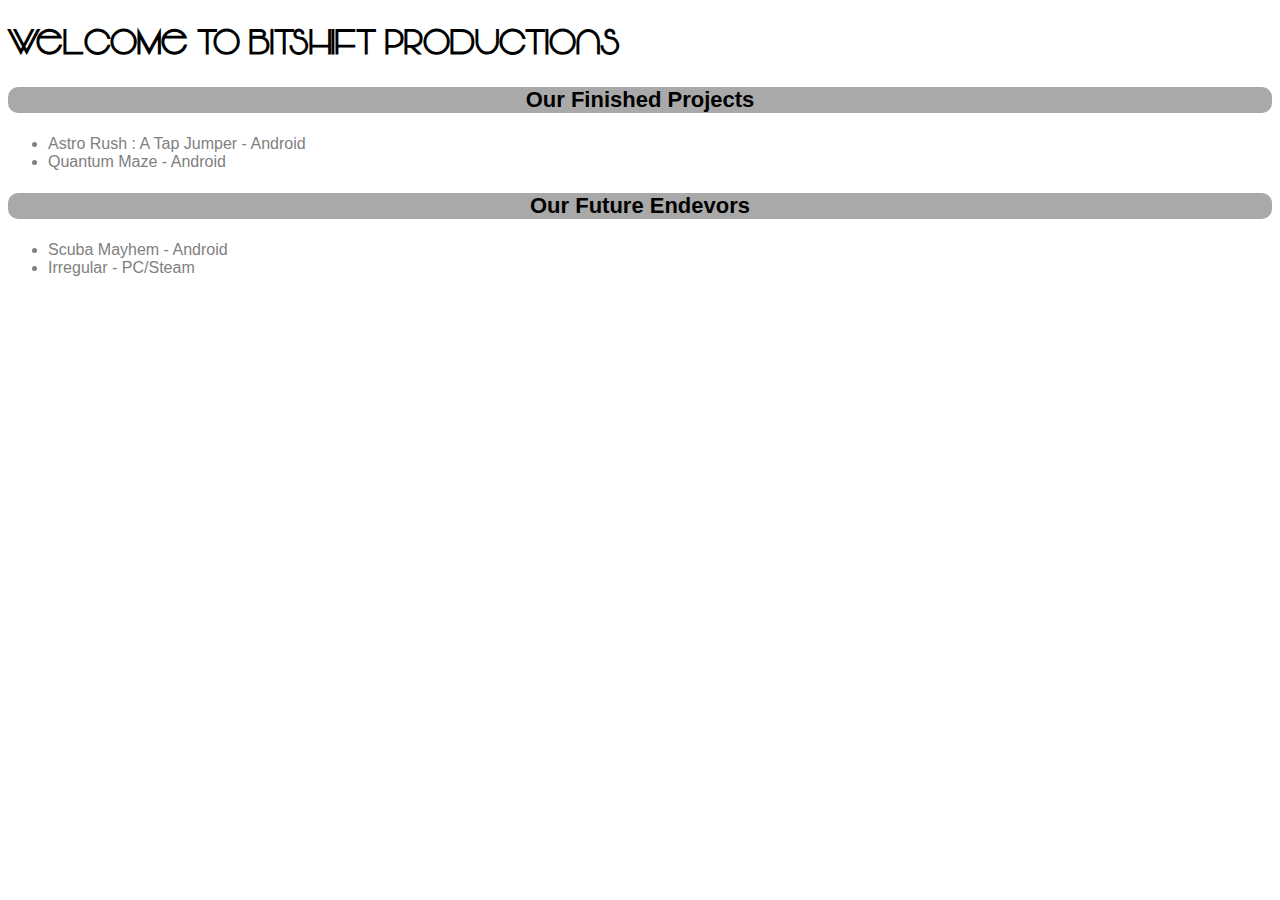
<file: Learn1/index.html>
<!DOCTYPE html>
<html>
    <head>
        <meta charset="utf-8"/>
        <title>Learning</title>
        <link rel="stylesheet" href="main.css"/>
    </head>
    <body>
        <h1>Welcome To BitShift Productions</h1>
        <h3>Our Finished Projects</h3>
        <ul>
            <li>Astro Rush : A Tap Jumper - Android</li>
            <li>Quantum Maze - Android</li>
        </ul>
        <h3>Our Future Endevors</h3>
        <ul>
            <li>Scuba Mayhem - Android</li>
            <li>Irregular - PC/Steam</li>
        </ul>
    </body>
</html>
</file>
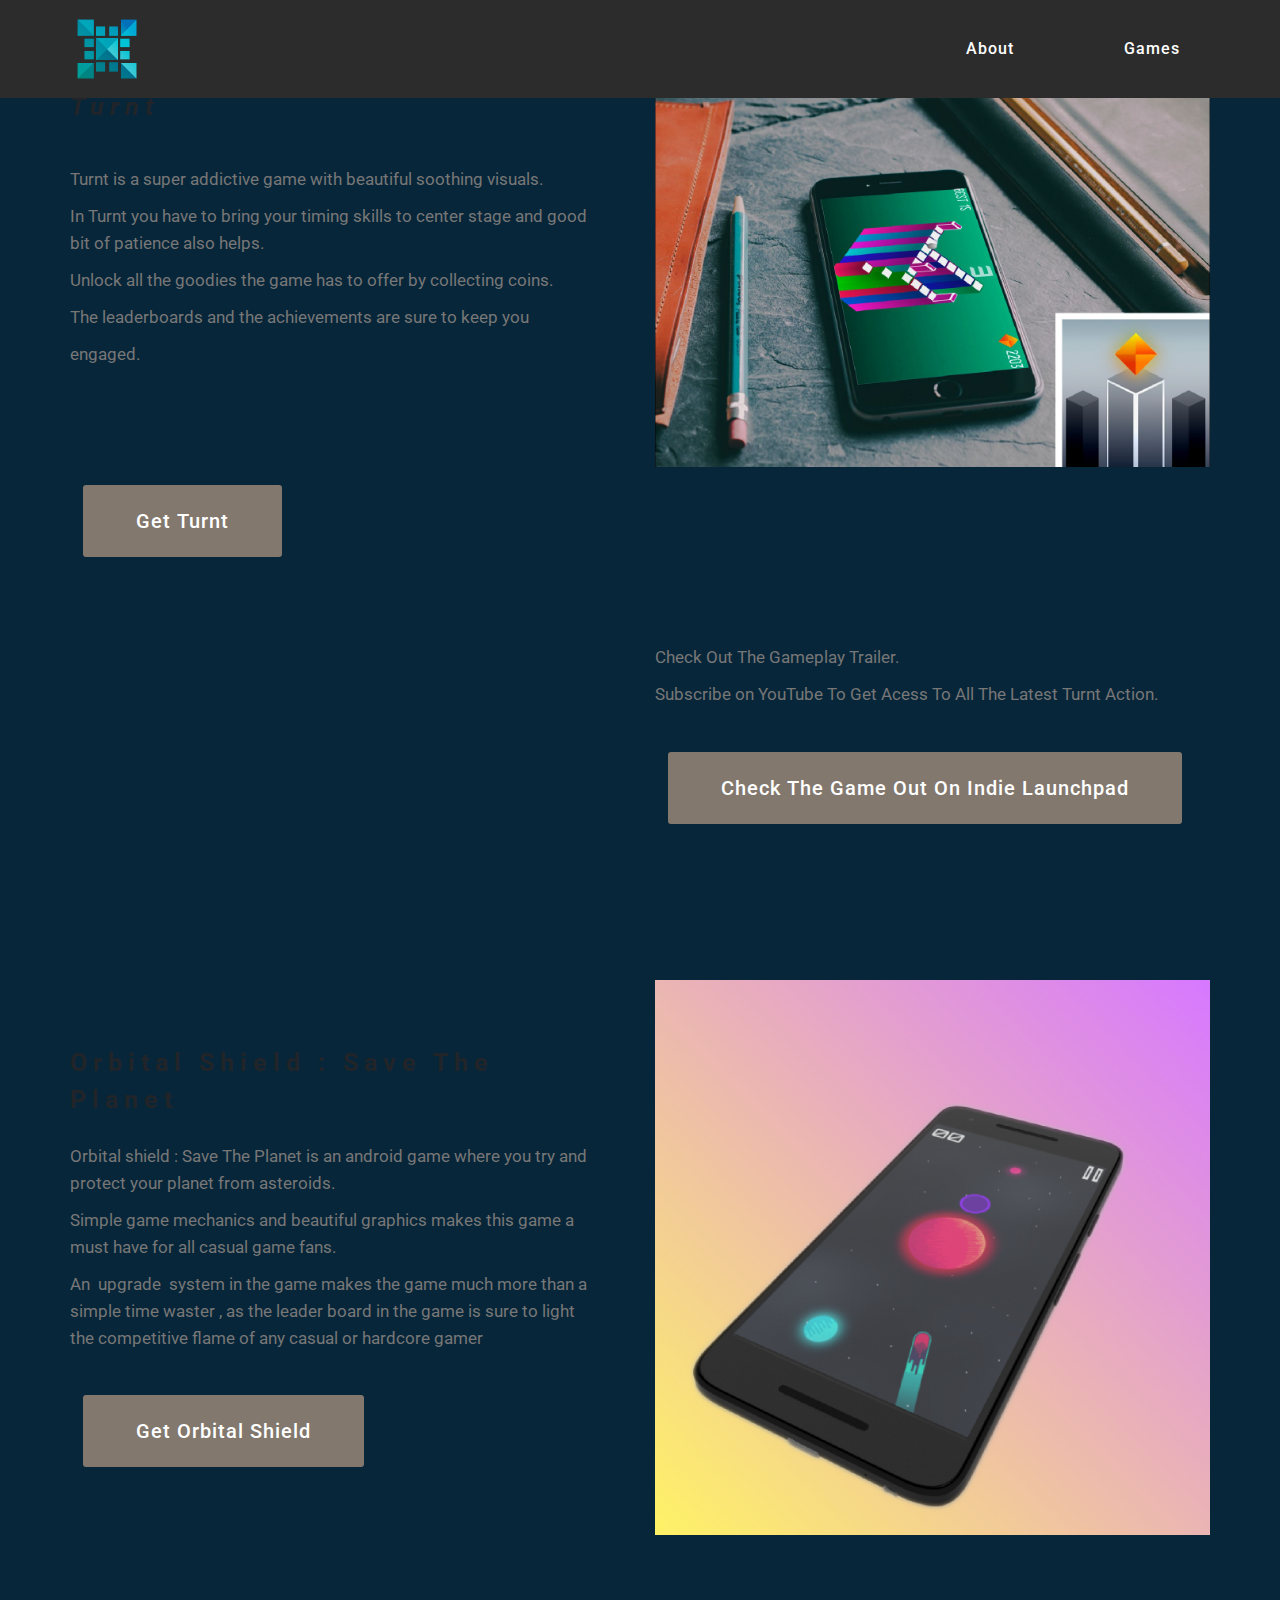
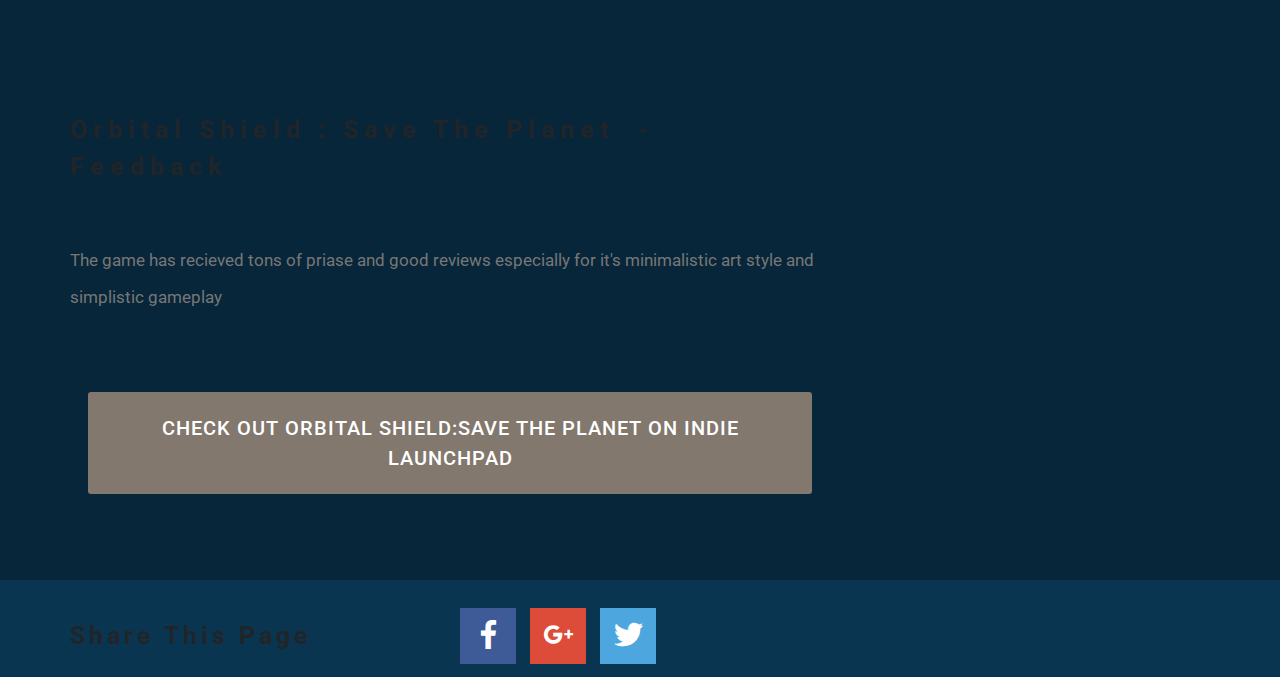
<file: games.html>
<!DOCTYPE html>
<html>
<head>
  <!-- Site made with Mobirise Website Builder v3.12, https://mobirise.com -->
  <meta charset="UTF-8">
  <meta http-equiv="X-UA-Compatible" content="IE=edge">
  <meta name="generator" content="Mobirise v3.12, mobirise.com">
  <meta name="viewport" content="width=device-width, initial-scale=1">
  <link rel="shortcut icon" href="assets/images/mycompanlogolowres-128x128-24.png" type="image/x-icon">
  <meta name="description" content="A collection of all games made by Bit Shift Productions">
  <title>Games Made By Bit Shift Productions</title>
  <link rel="stylesheet" href="https://fonts.googleapis.com/css?family=Roboto:700,400&amp;subset=cyrillic,latin,greek,vietnamese">
  <link rel="stylesheet" href="assets/bootstrap/css/bootstrap.min.css">
  <link rel="stylesheet" href="assets/socicon/css/socicon.min.css">
  <link rel="stylesheet" href="assets/mobirise/css/style.css">
  <link rel="stylesheet" href="assets/mobirise/css/mbr-additional.css" type="text/css">
  
  
  
</head>
<body>
<section class="mbr-navbar mbr-navbar--freeze mbr-navbar--absolute mbr-navbar--sticky mbr-navbar--auto-collapse" id="ext_menu-4">
    <div class="mbr-navbar__section mbr-section">
        <div class="mbr-section__container container">
            <div class="mbr-navbar__container">
                <div class="mbr-navbar__column mbr-navbar__column--s mbr-navbar__brand">
                    <span class="mbr-navbar__brand-link mbr-brand mbr-brand--inline">
                        <span class="mbr-brand__logo"><a href="#top"><img src="assets/images/mycompanlogolowres-128x128-24.png" class="mbr-navbar__brand-img mbr-brand__img" alt="Bit Shift Productions"></a></span>
                        
                    </span>
                </div>
                <div class="mbr-navbar__hamburger mbr-hamburger"><span class="mbr-hamburger__line"></span></div>
                <div class="mbr-navbar__column mbr-navbar__menu">
                    <nav class="mbr-navbar__menu-box mbr-navbar__menu-box--inline-right">
                        <div class="mbr-navbar__column">
                            <ul class="mbr-navbar__items mbr-navbar__items--right float-left mbr-buttons mbr-buttons--freeze mbr-buttons--right btn-decorator mbr-buttons--active mbr-buttons--only-links"><li class="mbr-navbar__item"><a class="mbr-buttons__link btn text-white" href="index.html">About</a></li> <li class="mbr-navbar__item"><a class="mbr-buttons__link btn text-white" href="games.html">Games</a></li></ul>                            
                            
                        </div>
                    </nav>
                </div>
            </div>
        </div>
    </div>
</section>

<section class="engine"><a rel="external" href="https://mobirise.com">Mobirise Website Builder</a></section><section class="mbr-section mbr-section--relative mbr-after-navbar" id="msg-box4-5" style="background-color: rgb(7, 38, 57);">
    
    <div class="mbr-section__container mbr-section__container--isolated container" style="padding-top: 0px; padding-bottom: 31px;">
        <div class="row">
            <div class="mbr-box mbr-box--fixed mbr-box--adapted">
                
                <div class="mbr-box__magnet mbr-class-mbr-box__magnet--center-left col-sm-6 content-size mbr-section__left">
                    <div class="mbr-section__container mbr-section__container--middle">
                        <div class="mbr-header mbr-header--auto-align mbr-header--wysiwyg">
                            <h3 class="mbr-header__text"><p><em>Turnt</em><u></u></p></h3>
                            
                        </div>
                    </div>
                    <div class="mbr-section__container mbr-section__container--middle">
                        <div class="mbr-article mbr-article--auto-align mbr-article--wysiwyg"><p>Turnt is a super addictive game with beautiful soothing visuals.</p><p>In Turnt you have to bring your timing skills to center stage and good bit of patience also helps.</p><p>Unlock all the goodies the game has to offer by collecting coins.</p><p>The leaderboards and the achievements are sure to keep you&nbsp;</p><p>engaged.</p><p><br></p><p>&nbsp;</p></div>
                    </div>
                    <div class="mbr-section__container">
                        <div class="mbr-buttons mbr-buttons--auto-align btn-inverse"><a class="mbr-buttons__btn btn btn-lg btn-info" href="https://play.google.com/store/apps/details?id=com.BitShiftProductions.Turnt" target="_blank">Get Turnt</a> </div>
                    </div>
                </div>
                <div class="mbr-box__magnet mbr-box__magnet--top-left mbr-section__right col-sm-6 image-size" style="width: 50%;">
                    <figure class="mbr-figure mbr-figure--adapted mbr-figure--caption-inside-bottom mbr-figure--full-width"><img src="assets/images/gamefinalturntsswico-1400x932-59.jpg" class="mbr-figure__img" alt="Turnt - get it on Google play" title="Turnt"></figure>
                </div>
            </div>
        </div>
    </div>
</section>

<section class="mbr-section mbr-section--relative" id="msg-box5-9" style="background-color: rgb(7, 38, 57);">
    
    <div class="mbr-section__container mbr-section__container--isolated container" style="padding-top: 0px; padding-bottom: 0px;">
        <div class="row">
            <div class="mbr-box mbr-box--fixed mbr-box--adapted">
                <div class="mbr-box__magnet mbr-box__magnet--top-right mbr-section__left col-sm-6 image-size" style="width: 50%;">
                    <figure class="mbr-figure mbr-figure--adapted mbr-figure--caption-inside-bottom mbr-figure--full-width"><iframe class="mbr-embedded-video" src="https://www.youtube.com/embed/adT75LA5E1s?rel=0&amp;amp;showinfo=0&amp;autoplay=1&amp;loop=1&amp;playlist=adT75LA5E1s" width="1280" height="720" frameborder="0" allowfullscreen></iframe></figure>
                </div>
                <div class="mbr-box__magnet mbr-class-mbr-box__magnet--center-left col-sm-6 content-size mbr-section__right">
                    
                    <div class="mbr-section__container mbr-section__container--middle">
                        <div class="mbr-article mbr-article--auto-align mbr-article--wysiwyg"><p>Check Out The Gameplay Trailer.</p><p>Subscribe on YouTube To Get Acess To All The Latest Turnt Action.</p></div>
                    </div>
                    <div class="mbr-section__container">
                        <div class="mbr-buttons mbr-buttons--auto-align btn-inverse"><a class="mbr-buttons__btn btn btn-lg btn-info" href="http://www.indiegamelaunchpad.io/turnt/" target="_blank">Check The Game Out On Indie Launchpad</a></div>
                    </div>
                </div>
                
            </div>
        </div>
    </div>
</section>

<section class="mbr-section mbr-section--relative" id="msg-box4-a" style="background-color: rgb(7, 38, 57);">
    
    <div class="mbr-section__container mbr-section__container--isolated container" style="padding-top: 93px; padding-bottom: 93px;">
        <div class="row">
            <div class="mbr-box mbr-box--fixed mbr-box--adapted">
                
                <div class="mbr-box__magnet mbr-class-mbr-box__magnet--center-left col-sm-6 content-size mbr-section__left">
                    <div class="mbr-section__container mbr-section__container--middle">
                        <div class="mbr-header mbr-header--auto-align mbr-header--wysiwyg">
                            <h3 class="mbr-header__text">Orbital Shield : Save The Planet</h3>
                            
                        </div>
                    </div>
                    <div class="mbr-section__container mbr-section__container--middle">
                        <div class="mbr-article mbr-article--auto-align mbr-article--wysiwyg"><p>Orbital shield : Save The Planet is an android game where you try and protect your planet from asteroids.</p><p>Simple game mechanics and beautiful graphics makes this game a must have for all casual game fans.</p><p>An &nbsp;upgrade &nbsp;system in the game makes the game much more than a simple time waster , as the leader board in the game is sure to light the competitive flame of any casual or hardcore gamer</p></div>
                    </div>
                    <div class="mbr-section__container">
                        <div class="mbr-buttons mbr-buttons--auto-align btn-inverse"><a class="mbr-buttons__btn btn btn-lg btn-info" href="https://play.google.com/store/apps/details?id=com.BitShiftProductions.OrbitalShield" target="_blank">Get Orbital Shield<br></a></div>
                    </div>
                </div>
                <div class="mbr-box__magnet mbr-box__magnet--top-left mbr-section__right col-sm-6 image-size" style="width: 50%;">
                    <figure class="mbr-figure mbr-figure--adapted mbr-figure--caption-inside-bottom mbr-figure--full-width"><img src="assets/images/opscreen3-1400x1400.png" class="mbr-figure__img"></figure>
                </div>
            </div>
        </div>
    </div>
</section>

<section class="mbr-section mbr-section--relative mbr-section--fixed-size" id="content5-b" style="background-color: rgb(7, 38, 57);">
    
    <div class="mbr-section__container container mbr-section__container--first" style="padding-top: 93px;">
        <div class="mbr-header mbr-header--wysiwyg row">
            <div class="col-sm-8 col-sm-offset-2">
                <h3 class="mbr-header__text">Orbital Shield : Save The Planet &nbsp;- Feedback<br><br></h3>
                
            </div>
        </div>
    </div>
    <div class="mbr-section__container container mbr-section__container--middle">
        <div class="row">
            <div class="mbr-article mbr-article--wysiwyg col-sm-8 col-sm-offset-2"><p>The game has recieved tons of priase and good reviews especially for it's minimalistic art style and&nbsp;</p><p>simplistic gameplay</p><p><br></p></div>
        </div>
    </div>
    <div class="mbr-section__container container mbr-section__container--last" style="padding-bottom: 93px;">
        <div class="row">
            <div class="col-sm-8 col-sm-offset-2">
                <div class="mbr-buttons mbr-buttons--center btn-inverse"><a class="mbr-buttons__btn btn btn-lg btn-info" href="http://www.indiegamelaunchpad.io/orbital-shield-save-planet/" target="_blank">CHECK OUT ORBITAL SHIELD:SAVE THE PLANET ON INDIE LAUNCHPAD</a></div>
            </div>
        </div>
    </div>
</section>

<section class="mbr-section mbr-section--relative mbr-section--fixed-size" id="social-buttons1-6" style="background-color: rgb(9, 53, 80);">
    

    <div class="mbr-section__container container">
        <div class="mbr-header mbr-header--inline row" style="padding-top: 27.2px; padding-bottom: 0px;">
            <div class="col-sm-4">
                <h3 class="mbr-header__text">Share This Page</h3>
            </div>
            <div class="mbr-social-icons col-sm-8">
                <div class="mbr-social-likes social-likes_style-1" data-counters="true">
                    <div class="mbr-social-icons__icon social-likes__icon facebook socicon-bg-facebook" title="Share link on Facebook">
                        <i class="socicon socicon-facebook"></i>
                        
                    </div>
                    <div class="mbr-social-icons__icon social-likes__icon plusone socicon-bg-googleplus" title="Share link on Google+">
                        <i class="socicon socicon-googleplus"></i>
                        
                    </div>
                    <div class="mbr-social-icons__icon social-likes__icon twitter socicon-bg-twitter" title="Share link on Twitter">
                        <i class="socicon socicon-twitter"></i>
                    </div>
                </div>
            </div>
        </div>
    </div>
</section>


  <script src="assets/web/assets/jquery/jquery.min.js"></script>
  <script src="assets/bootstrap/js/bootstrap.min.js"></script>
  <script src="assets/smooth-scroll/smooth-scroll.js"></script>
  <script src="assets/social-likes/social-likes.js"></script>
  <script src="assets/mobirise/js/script.js"></script>
  
  
</body>
</html>
</file>
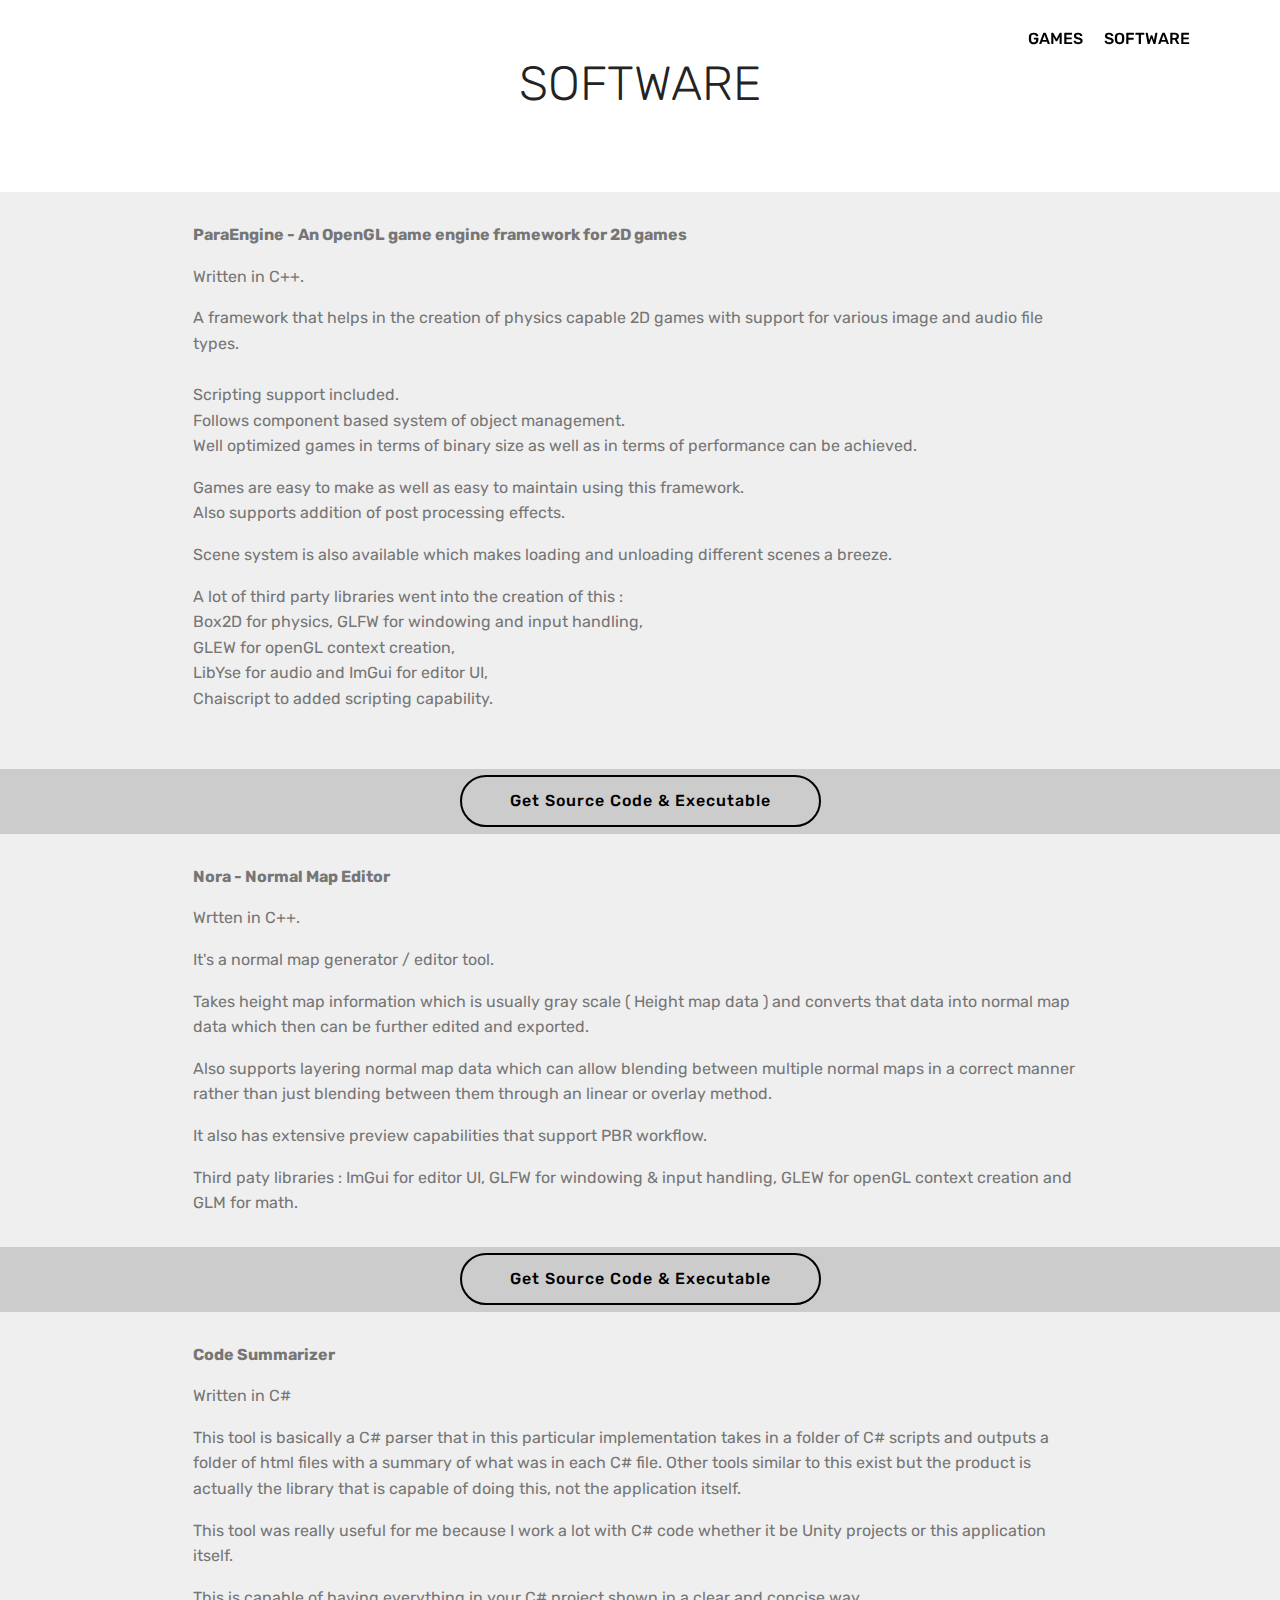
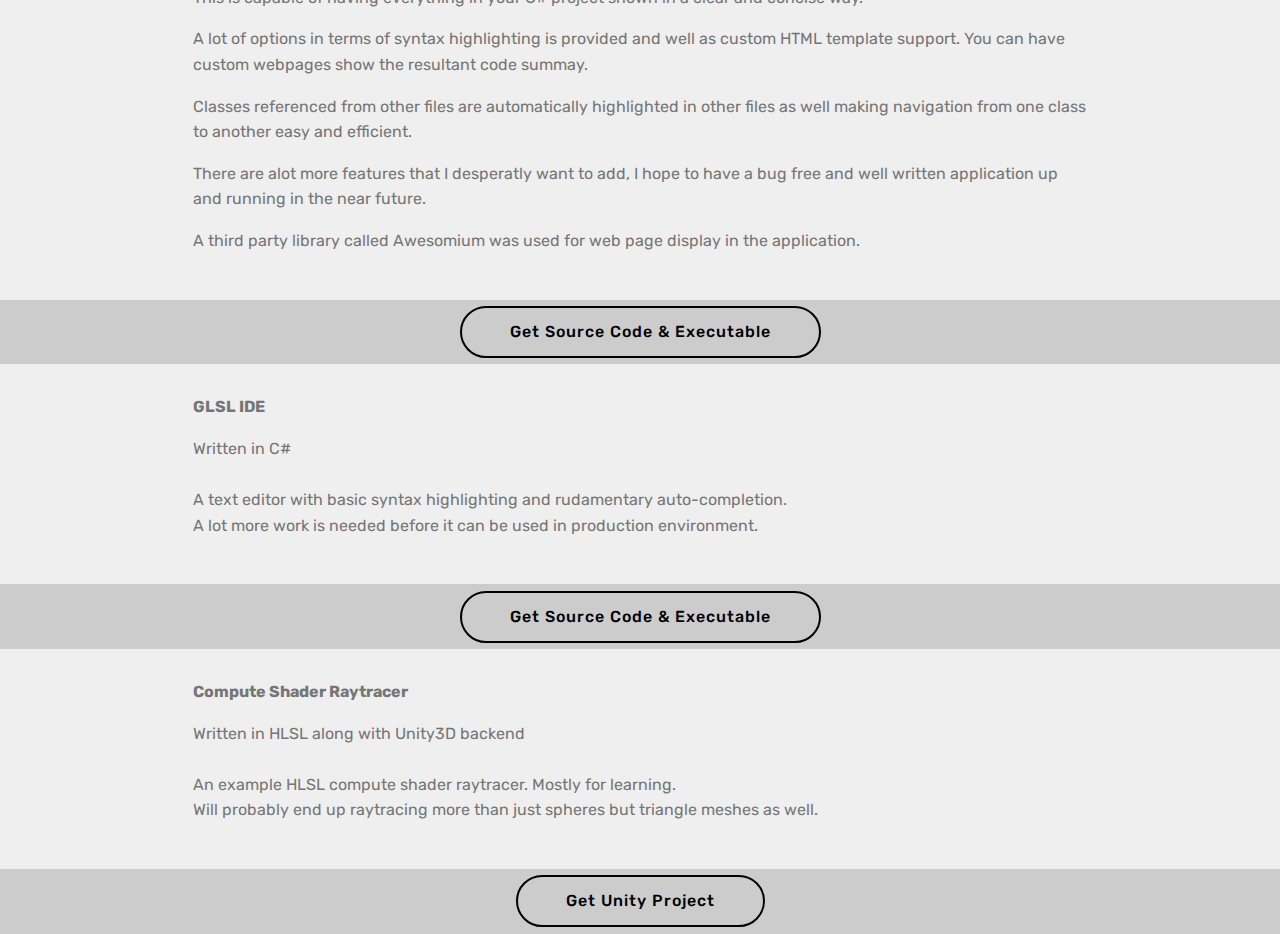
<file: softwares.html>
<!DOCTYPE html>
<html  >
<head>
  <!-- Site made with Mobirise Website Builder v4.9.7, https://mobirise.com -->
  <meta charset="UTF-8">
  <meta http-equiv="X-UA-Compatible" content="IE=edge">
  <meta name="generator" content="Mobirise v4.9.7, mobirise.com">
  <meta name="viewport" content="width=device-width, initial-scale=1, minimum-scale=1">
  <link rel="shortcut icon" href="assets/images/logo2.png" type="image/x-icon">
  <meta name="description" content="">
  
  <title>Home</title>
  <link rel="stylesheet" href="assets/web/assets/mobirise-icons/mobirise-icons.css">
  <link rel="stylesheet" href="assets/tether/tether.min.css">
  <link rel="stylesheet" href="assets/bootstrap/css/bootstrap.min.css">
  <link rel="stylesheet" href="assets/bootstrap/css/bootstrap-grid.min.css">
  <link rel="stylesheet" href="assets/bootstrap/css/bootstrap-reboot.min.css">
  <link rel="stylesheet" href="assets/dropdown/css/style.css">
  <link rel="stylesheet" href="assets/theme/css/style.css">
  <link rel="stylesheet" href="assets/mobirise/css/mbr-additional.css" type="text/css">
  
  
  
</head>
<body>
  <section class="menu cid-rlLF6W5AP1" once="menu" id="menu2-1">

    

    <nav class="navbar navbar-expand beta-menu navbar-dropdown align-items-center navbar-fixed-top navbar-toggleable-sm bg-color transparent">
        <button class="navbar-toggler navbar-toggler-right" type="button" data-toggle="collapse" data-target="#navbarSupportedContent" aria-controls="navbarSupportedContent" aria-expanded="false" aria-label="Toggle navigation">
            <div class="hamburger">
                <span></span>
                <span></span>
                <span></span>
                <span></span>
            </div>
        </button>
        <div class="menu-logo">
            <div class="navbar-brand">
                
                
            </div>
        </div>
        <div class="collapse navbar-collapse" id="navbarSupportedContent">
            <ul class="navbar-nav nav-dropdown nav-right navbar-nav-top-padding" data-app-modern-menu="true"><li class="nav-item">
                    <a class="nav-link link text-black display-4" href="https://josephbk117.github.io/index.html">
                        GAMES</a>
                </li>
                <li class="nav-item">
                    <a class="nav-link link text-black display-4" href="https://mobirise.co">SOFTWARE</a>
                </li></ul>
            
        </div>
    </nav>
</section>

<section class="engine"><a href="https://mobirise.info">Mobirise</a></section><section class="mbr-section content4 cid-rlLH2NUir9" id="content4-2">

    

    <div class="container">
        <div class="media-container-row">
            <div class="title col-12 col-md-8">
                <h2 class="align-center pb-3 mbr-fonts-style display-2">
                    SOFTWARE</h2>
                
                
            </div>
        </div>
    </div>
</section>

<section class="mbr-section article content1 cid-rlLHrAdm27" id="content1-4">
    
     

    <div class="container">
        <div class="media-container-row">
            <div class="mbr-text col-12 mbr-fonts-style display-7 col-md-10"><p><strong>ParaEngine - An OpenGL game engine framework for 2D games</strong></p><p>Written in C++.</p><p>A framework that helps in the creation of physics capable 2D games with support for various image and audio file types.
<br><br>Scripting support included.<br><span style="font-size: 1rem;">Follows component based system of object management.&nbsp;<br></span><span style="font-size: 1rem;">Well optimized games in terms of binary size as well as in terms of performance can be achieved.</span></p><p><span style="font-size: 1rem;">Games are easy to make as well as easy to maintain using this framework.&nbsp;<br></span><span style="font-size: 1rem;">Also supports addition of post processing effects.&nbsp;</span></p><p>Scene system is also available which makes loading and unloading different scenes a breeze.
</p><p>A lot of third party libraries went into the creation of this :<br>Box2D for physics, GLFW for windowing and input handling, <br>GLEW for openGL context creation, <br>LibYse for audio and ImGui for editor UI,<br>Chaiscript to added scripting capability.</p><p><br></p></div>
        </div>
    </div>
</section>

<section class="header1 cid-rlNCxg6klL" id="header16-6">

    

    

    <div class="container">
        <div class="row justify-content-md-center">
            <div class="col-md-10 align-center">
                
                
                
                <div class="mbr-section-btn"><a class="btn btn-md btn-black-outline display-4" href="https://github.com/josephbk117/Para-Engine-2D-Game-Engine/releases" target="_blank">Get Source Code &amp; Executable</a></div>
            </div>
        </div>
    </div>

</section>

<section class="mbr-section article content1 cid-rlNDajyBYY" id="content1-7">
    
     

    <div class="container">
        <div class="media-container-row">
            <div class="mbr-text col-12 mbr-fonts-style display-7 col-md-10"><p><strong>Nora - Normal Map Editor</strong></p><p>Wrtten in C++.</p><p>It's a normal map generator / editor tool.
</p><p><span style="font-size: 1rem;">Takes height map information which is usually gray scale ( Height map data ) and converts that data into normal map data which then can be further edited and exported.&nbsp;</span></p><p><span style="font-size: 1rem;">Also supports layering normal map data which can allow blending between multiple normal maps in a correct manner rather than just blending between them through an linear or overlay method.</span></p><p><span style="font-size: 1rem;">It also has extensive preview capabilities that support PBR workflow.</span></p><p>Third paty libraries : ImGui for editor UI, GLFW for windowing &amp; input handling, GLEW for openGL context creation and GLM for math.</p></div>
        </div>
    </div>
</section>

<section class="header1 cid-rlNEBtNbiI" id="header16-8">

    

    

    <div class="container">
        <div class="row justify-content-md-center">
            <div class="col-md-10 align-center">
                
                
                
                <div class="mbr-section-btn"><a class="btn btn-md btn-black-outline display-4" href="https://github.com/josephbk117/Normal-Map-Generator-Tool" target="_blank">Get Source Code &amp; Executable</a></div>
            </div>
        </div>
    </div>

</section>

<section class="mbr-section article content1 cid-rlNG1bGBz2" id="content1-9">
    
     

    <div class="container">
        <div class="media-container-row">
            <div class="mbr-text col-12 mbr-fonts-style display-7 col-md-10"><p><strong>Code Summarizer</strong></p><p>Written in C#</p><p>This tool is basically a C# parser that in this particular implementation takes in a folder of C# scripts and outputs a folder of html files with a summary of what was in each C# file. Other tools similar to this exist but the product is actually the library that is capable of doing this, not the application itself.
</p><p>This tool was really useful for me because I work a lot with C# code whether it be Unity projects or this application itself.
</p><p>This is capable of having everything in your C# project shown in a clear and concise way.
</p><p>A lot of options in terms of syntax highlighting is provided and well as custom HTML template support. You can have custom webpages show the resultant code summay.
</p><p>Classes referenced from other files are automatically highlighted in other files as well making navigation from one class to another easy and efficient. 
</p><p>There are alot more features that I desperatly want to add, I hope to have a bug free and well written application up and running in the near future.
</p><p>A third party library called Awesomium was used for web page display in the application.</p></div>
        </div>
    </div>
</section>

<section class="header1 cid-rlNGmLDxdF" id="header16-a">

    

    

    <div class="container">
        <div class="row justify-content-md-center">
            <div class="col-md-10 align-center">
                
                
                
                <div class="mbr-section-btn"><a class="btn btn-md btn-black-outline display-4" href="https://github.com/josephbk117/Code-Summarizer/releases" target="_blank">Get Source Code &amp; Executable</a></div>
            </div>
        </div>
    </div>

</section>

<section class="mbr-section article content1 cid-rlNLBefkkV" id="content1-d">
    
     

    <div class="container">
        <div class="media-container-row">
            <div class="mbr-text col-12 mbr-fonts-style display-7 col-md-10"><p><strong>GLSL IDE<br></strong></p><p>Written in C# <br><br><span style="font-size: 1rem;">A text editor with basic syntax highlighting and rudamentary auto-completion.<br>A lot more work is needed before it can be used in production environment.</span></p></div>
        </div>
    </div>
</section>

<section class="header1 cid-rlNPrnxwoX" id="header16-e">

    

    

    <div class="container">
        <div class="row justify-content-md-center">
            <div class="col-md-10 align-center">
                
                
                
                <div class="mbr-section-btn"><a class="btn btn-md btn-black-outline display-4" href="https://github.com/josephbk117/GLSL_IDE/releases" target="_blank">Get Source Code &amp; Executable</a></div>
            </div>
        </div>
    </div>

</section>

<section class="mbr-section article content1 cid-rlNGGKFKDd" id="content1-b">
    
     

    <div class="container">
        <div class="media-container-row">
            <div class="mbr-text col-12 mbr-fonts-style display-7 col-md-10"><p><strong>Compute Shader Raytracer</strong></p><p>Written in HLSL along with Unity3D backend<br><br><span style="font-size: 1rem;">An example HLSL compute shader raytracer. Mostly for learning.&nbsp;<br></span><span style="font-size: 1rem;">Will probably end up raytracing more than just spheres but triangle meshes as well.</span></p></div>
        </div>
    </div>
</section>

<section class="header1 cid-rlNKrttRE3" id="header16-c">

    

    

    <div class="container">
        <div class="row justify-content-md-center">
            <div class="col-md-10 align-center">
                
                
                
                <div class="mbr-section-btn"><a class="btn btn-md btn-black-outline display-4" href="https://github.com/josephbk117/Compute-Shader-Raytracer" target="_blank">Get Unity Project</a></div>
            </div>
        </div>
    </div>

</section>


  <script src="assets/web/assets/jquery/jquery.min.js"></script>
  <script src="assets/popper/popper.min.js"></script>
  <script src="assets/tether/tether.min.js"></script>
  <script src="assets/bootstrap/js/bootstrap.min.js"></script>
  <script src="assets/smoothscroll/smooth-scroll.js"></script>
  <script src="assets/dropdown/js/script.min.js"></script>
  <script src="assets/touchswipe/jquery.touch-swipe.min.js"></script>
  <script src="assets/theme/js/script.js"></script>
  
  
</body>
</html>
</file>
<file: Learn1/main.css>
p{
    
    font-family: 'Conv_Vonique 64';
    background-color: darkslateblue;
    -webkit-transition: background-color 2s;
}
h1{
    font-family: 'Conv_Vonique 64';
    font-size: 35px;
}
h3{
    background-color: darkgray;
    font-family: sans-serif;
    border-radius: 10px;
    text-align: center;
    font-size: 22px;
    -webkit-transition: font-size 1s, font-stretch 1s;
}
li{
    color: grey;
    font-family: Arial, Helvetica, sans-serif;
}
@font-face {
	font-family: 'Conv_Vonique 64';
	src: url('fonts/Vonique 64.eot');
	src: local('☺'), url('fonts/Vonique 64.woff') format('woff'), url('fonts/Vonique 64.ttf') format('truetype'), url('fonts/Vonique 64.svg') format('svg');
	font-weight: normal;
	font-style: normal;
}
h3:hover{
    font-size: 25px;
    font-stretch: 3;
}
p:hover{
    background-color: dimgrey;
}
</file>
<file: assets/mobirise/css/mbr-additional.css>
@import url(https://fonts.googleapis.com/css?family=Rubik:300,300i,400,400i,500,500i,700,700i,900,900i);





body {
  font-style: normal;
  line-height: 1.5;
}
.mbr-section-title {
  font-style: normal;
  line-height: 1.2;
}
.mbr-section-subtitle {
  line-height: 1.3;
}
.mbr-text {
  font-style: normal;
  line-height: 1.6;
}
.display-1 {
  font-family: 'Rubik', sans-serif;
  font-size: 4.25rem;
}
.display-1 > .mbr-iconfont {
  font-size: 6.8rem;
}
.display-2 {
  font-family: 'Rubik', sans-serif;
  font-size: 3rem;
}
.display-2 > .mbr-iconfont {
  font-size: 4.8rem;
}
.display-4 {
  font-family: 'Rubik', sans-serif;
  font-size: 1rem;
}
.display-4 > .mbr-iconfont {
  font-size: 1.6rem;
}
.display-5 {
  font-family: 'Rubik', sans-serif;
  font-size: 1.5rem;
}
.display-5 > .mbr-iconfont {
  font-size: 2.4rem;
}
.display-7 {
  font-family: 'Rubik', sans-serif;
  font-size: 1rem;
}
.display-7 > .mbr-iconfont {
  font-size: 1.6rem;
}
/* ---- Fluid typography for mobile devices ---- */
/* 1.4 - font scale ratio ( bootstrap == 1.42857 ) */
/* 100vw - current viewport width */
/* (48 - 20)  48 == 48rem == 768px, 20 == 20rem == 320px(minimal supported viewport) */
/* 0.65 - min scale variable, may vary */
@media (max-width: 768px) {
  .display-1 {
    font-size: 3.4rem;
    font-size: calc( 2.1374999999999997rem + (4.25 - 2.1374999999999997) * ((100vw - 20rem) / (48 - 20)));
    line-height: calc( 1.4 * (2.1374999999999997rem + (4.25 - 2.1374999999999997) * ((100vw - 20rem) / (48 - 20))));
  }
  .display-2 {
    font-size: 2.4rem;
    font-size: calc( 1.7rem + (3 - 1.7) * ((100vw - 20rem) / (48 - 20)));
    line-height: calc( 1.4 * (1.7rem + (3 - 1.7) * ((100vw - 20rem) / (48 - 20))));
  }
  .display-4 {
    font-size: 0.8rem;
    font-size: calc( 1rem + (1 - 1) * ((100vw - 20rem) / (48 - 20)));
    line-height: calc( 1.4 * (1rem + (1 - 1) * ((100vw - 20rem) / (48 - 20))));
  }
  .display-5 {
    font-size: 1.2rem;
    font-size: calc( 1.175rem + (1.5 - 1.175) * ((100vw - 20rem) / (48 - 20)));
    line-height: calc( 1.4 * (1.175rem + (1.5 - 1.175) * ((100vw - 20rem) / (48 - 20))));
  }
}
/* Buttons */
.btn {
  font-weight: 500;
  border-width: 2px;
  font-style: normal;
  letter-spacing: 1px;
  margin: .4rem .8rem;
  white-space: normal;
  -webkit-transition: all 0.3s ease-in-out;
  -moz-transition: all 0.3s ease-in-out;
  transition: all 0.3s ease-in-out;
  display: inline-flex;
  align-items: center;
  justify-content: center;
  word-break: break-word;
  -webkit-align-items: center;
  -webkit-justify-content: center;
  display: -webkit-inline-flex;
  padding: 1rem 3rem;
  border-radius: 3px;
}
.btn-sm {
  font-weight: 500;
  letter-spacing: 1px;
  -webkit-transition: all 0.3s ease-in-out;
  -moz-transition: all 0.3s ease-in-out;
  transition: all 0.3s ease-in-out;
  padding: 0.6rem 1.5rem;
  border-radius: 3px;
}
.btn-md {
  font-weight: 500;
  letter-spacing: 1px;
  margin: .4rem .8rem !important;
  -webkit-transition: all 0.3s ease-in-out;
  -moz-transition: all 0.3s ease-in-out;
  transition: all 0.3s ease-in-out;
  padding: 1rem 3rem;
  border-radius: 3px;
}
.btn-lg {
  font-weight: 500;
  letter-spacing: 1px;
  margin: .4rem .8rem !important;
  -webkit-transition: all 0.3s ease-in-out;
  -moz-transition: all 0.3s ease-in-out;
  transition: all 0.3s ease-in-out;
  padding: 1.2rem 3.2rem;
  border-radius: 3px;
}
.bg-primary {
  background-color: #149dcc !important;
}
.bg-success {
  background-color: #f7ed4a !important;
}
.bg-info {
  background-color: #82786e !important;
}
.bg-warning {
  background-color: #879a9f !important;
}
.bg-danger {
  background-color: #b1a374 !important;
}
.btn-primary,
.btn-primary:active {
  background-color: #149dcc !important;
  border-color: #149dcc !important;
  color: #ffffff !important;
}
.btn-primary:hover,
.btn-primary:focus,
.btn-primary.focus,
.btn-primary.active {
  color: #ffffff !important;
  background-color: #0d6786 !important;
  border-color: #0d6786 !important;
}
.btn-primary.disabled,
.btn-primary:disabled {
  color: #ffffff !important;
  background-color: #0d6786 !important;
  border-color: #0d6786 !important;
}
.btn-secondary,
.btn-secondary:active {
  background-color: #ff3366 !important;
  border-color: #ff3366 !important;
  color: #ffffff !important;
}
.btn-secondary:hover,
.btn-secondary:focus,
.btn-secondary.focus,
.btn-secondary.active {
  color: #ffffff !important;
  background-color: #e50039 !important;
  border-color: #e50039 !important;
}
.btn-secondary.disabled,
.btn-secondary:disabled {
  color: #ffffff !important;
  background-color: #e50039 !important;
  border-color: #e50039 !important;
}
.btn-info,
.btn-info:active {
  background-color: #82786e !important;
  border-color: #82786e !important;
  color: #ffffff !important;
}
.btn-info:hover,
.btn-info:focus,
.btn-info.focus,
.btn-info.active {
  color: #ffffff !important;
  background-color: #59524b !important;
  border-color: #59524b !important;
}
.btn-info.disabled,
.btn-info:disabled {
  color: #ffffff !important;
  background-color: #59524b !important;
  border-color: #59524b !important;
}
.btn-success,
.btn-success:active {
  background-color: #f7ed4a !important;
  border-color: #f7ed4a !important;
  color: #3f3c03 !important;
}
.btn-success:hover,
.btn-success:focus,
.btn-success.focus,
.btn-success.active {
  color: #3f3c03 !important;
  background-color: #eadd0a !important;
  border-color: #eadd0a !important;
}
.btn-success.disabled,
.btn-success:disabled {
  color: #3f3c03 !important;
  background-color: #eadd0a !important;
  border-color: #eadd0a !important;
}
.btn-warning,
.btn-warning:active {
  background-color: #879a9f !important;
  border-color: #879a9f !important;
  color: #ffffff !important;
}
.btn-warning:hover,
.btn-warning:focus,
.btn-warning.focus,
.btn-warning.active {
  color: #ffffff !important;
  background-color: #617479 !important;
  border-color: #617479 !important;
}
.btn-warning.disabled,
.btn-warning:disabled {
  color: #ffffff !important;
  background-color: #617479 !important;
  border-color: #617479 !important;
}
.btn-danger,
.btn-danger:active {
  background-color: #b1a374 !important;
  border-color: #b1a374 !important;
  color: #ffffff !important;
}
.btn-danger:hover,
.btn-danger:focus,
.btn-danger.focus,
.btn-danger.active {
  color: #ffffff !important;
  background-color: #8b7d4e !important;
  border-color: #8b7d4e !important;
}
.btn-danger.disabled,
.btn-danger:disabled {
  color: #ffffff !important;
  background-color: #8b7d4e !important;
  border-color: #8b7d4e !important;
}
.btn-white {
  color: #333333 !important;
}
.btn-white,
.btn-white:active {
  background-color: #ffffff !important;
  border-color: #ffffff !important;
  color: #808080 !important;
}
.btn-white:hover,
.btn-white:focus,
.btn-white.focus,
.btn-white.active {
  color: #808080 !important;
  background-color: #d9d9d9 !important;
  border-color: #d9d9d9 !important;
}
.btn-white.disabled,
.btn-white:disabled {
  color: #808080 !important;
  background-color: #d9d9d9 !important;
  border-color: #d9d9d9 !important;
}
.btn-black,
.btn-black:active {
  background-color: #333333 !important;
  border-color: #333333 !important;
  color: #ffffff !important;
}
.btn-black:hover,
.btn-black:focus,
.btn-black.focus,
.btn-black.active {
  color: #ffffff !important;
  background-color: #0d0d0d !important;
  border-color: #0d0d0d !important;
}
.btn-black.disabled,
.btn-black:disabled {
  color: #ffffff !important;
  background-color: #0d0d0d !important;
  border-color: #0d0d0d !important;
}
.btn-primary-outline,
.btn-primary-outline:active {
  background: none;
  border-color: #0b566f;
  color: #0b566f;
}
.btn-primary-outline:hover,
.btn-primary-outline:focus,
.btn-primary-outline.focus,
.btn-primary-outline.active {
  color: #ffffff;
  background-color: #149dcc;
  border-color: #149dcc;
}
.btn-primary-outline.disabled,
.btn-primary-outline:disabled {
  color: #ffffff !important;
  background-color: #149dcc !important;
  border-color: #149dcc !important;
}
.btn-secondary-outline,
.btn-secondary-outline:active {
  background: none;
  border-color: #cc0033;
  color: #cc0033;
}
.btn-secondary-outline:hover,
.btn-secondary-outline:focus,
.btn-secondary-outline.focus,
.btn-secondary-outline.active {
  color: #ffffff;
  background-color: #ff3366;
  border-color: #ff3366;
}
.btn-secondary-outline.disabled,
.btn-secondary-outline:disabled {
  color: #ffffff !important;
  background-color: #ff3366 !important;
  border-color: #ff3366 !important;
}
.btn-info-outline,
.btn-info-outline:active {
  background: none;
  border-color: #4b453f;
  color: #4b453f;
}
.btn-info-outline:hover,
.btn-info-outline:focus,
.btn-info-outline.focus,
.btn-info-outline.active {
  color: #ffffff;
  background-color: #82786e;
  border-color: #82786e;
}
.btn-info-outline.disabled,
.btn-info-outline:disabled {
  color: #ffffff !important;
  background-color: #82786e !important;
  border-color: #82786e !important;
}
.btn-success-outline,
.btn-success-outline:active {
  background: none;
  border-color: #d2c609;
  color: #d2c609;
}
.btn-success-outline:hover,
.btn-success-outline:focus,
.btn-success-outline.focus,
.btn-success-outline.active {
  color: #3f3c03;
  background-color: #f7ed4a;
  border-color: #f7ed4a;
}
.btn-success-outline.disabled,
.btn-success-outline:disabled {
  color: #3f3c03 !important;
  background-color: #f7ed4a !important;
  border-color: #f7ed4a !important;
}
.btn-warning-outline,
.btn-warning-outline:active {
  background: none;
  border-color: #55666b;
  color: #55666b;
}
.btn-warning-outline:hover,
.btn-warning-outline:focus,
.btn-warning-outline.focus,
.btn-warning-outline.active {
  color: #ffffff;
  background-color: #879a9f;
  border-color: #879a9f;
}
.btn-warning-outline.disabled,
.btn-warning-outline:disabled {
  color: #ffffff !important;
  background-color: #879a9f !important;
  border-color: #879a9f !important;
}
.btn-danger-outline,
.btn-danger-outline:active {
  background: none;
  border-color: #7a6e45;
  color: #7a6e45;
}
.btn-danger-outline:hover,
.btn-danger-outline:focus,
.btn-danger-outline.focus,
.btn-danger-outline.active {
  color: #ffffff;
  background-color: #b1a374;
  border-color: #b1a374;
}
.btn-danger-outline.disabled,
.btn-danger-outline:disabled {
  color: #ffffff !important;
  background-color: #b1a374 !important;
  border-color: #b1a374 !important;
}
.btn-black-outline,
.btn-black-outline:active {
  background: none;
  border-color: #000000;
  color: #000000;
}
.btn-black-outline:hover,
.btn-black-outline:focus,
.btn-black-outline.focus,
.btn-black-outline.active {
  color: #ffffff;
  background-color: #333333;
  border-color: #333333;
}
.btn-black-outline.disabled,
.btn-black-outline:disabled {
  color: #ffffff !important;
  background-color: #333333 !important;
  border-color: #333333 !important;
}
.btn-white-outline,
.btn-white-outline:active,
.btn-white-outline.active {
  background: none;
  border-color: #ffffff;
  color: #ffffff;
}
.btn-white-outline:hover,
.btn-white-outline:focus,
.btn-white-outline.focus {
  color: #333333;
  background-color: #ffffff;
  border-color: #ffffff;
}
.text-primary {
  color: #149dcc !important;
}
.text-secondary {
  color: #ff3366 !important;
}
.text-success {
  color: #f7ed4a !important;
}
.text-info {
  color: #82786e !important;
}
.text-warning {
  color: #879a9f !important;
}
.text-danger {
  color: #b1a374 !important;
}
.text-white {
  color: #ffffff !important;
}
.text-black {
  color: #000000 !important;
}
a.text-primary:hover,
a.text-primary:focus {
  color: #0b566f !important;
}
a.text-secondary:hover,
a.text-secondary:focus {
  color: #cc0033 !important;
}
a.text-success:hover,
a.text-success:focus {
  color: #d2c609 !important;
}
a.text-info:hover,
a.text-info:focus {
  color: #4b453f !important;
}
a.text-warning:hover,
a.text-warning:focus {
  color: #55666b !important;
}
a.text-danger:hover,
a.text-danger:focus {
  color: #7a6e45 !important;
}
a.text-white:hover,
a.text-white:focus {
  color: #b3b3b3 !important;
}
a.text-black:hover,
a.text-black:focus {
  color: #4d4d4d !important;
}
.alert-success {
  background-color: #70c770;
}
.alert-info {
  background-color: #82786e;
}
.alert-warning {
  background-color: #879a9f;
}
.alert-danger {
  background-color: #b1a374;
}
.mbr-section-btn a.btn:not(.btn-form) {
  border-radius: 100px;
}
.mbr-section-btn a.btn:not(.btn-form):hover,
.mbr-section-btn a.btn:not(.btn-form):focus {
  box-shadow: none !important;
}
.mbr-section-btn a.btn:not(.btn-form):hover,
.mbr-section-btn a.btn:not(.btn-form):focus {
  box-shadow: 0 10px 40px 0 rgba(0, 0, 0, 0.2) !important;
  -webkit-box-shadow: 0 10px 40px 0 rgba(0, 0, 0, 0.2) !important;
}
.mbr-gallery-filter li a {
  border-radius: 100px !important;
}
.mbr-gallery-filter li.active .btn {
  background-color: #149dcc;
  border-color: #149dcc;
  color: #ffffff;
}
.mbr-gallery-filter li.active .btn:focus {
  box-shadow: none;
}
.nav-tabs .nav-link {
  border-radius: 100px !important;
}
.btn-form {
  border-radius: 0;
}
.btn-form:hover {
  cursor: pointer;
}
a,
a:hover {
  color: #149dcc;
}
.mbr-plan-header.bg-primary .mbr-plan-subtitle,
.mbr-plan-header.bg-primary .mbr-plan-price-desc {
  color: #b4e6f8;
}
.mbr-plan-header.bg-success .mbr-plan-subtitle,
.mbr-plan-header.bg-success .mbr-plan-price-desc {
  color: #ffffff;
}
.mbr-plan-header.bg-info .mbr-plan-subtitle,
.mbr-plan-header.bg-info .mbr-plan-price-desc {
  color: #beb8b2;
}
.mbr-plan-header.bg-warning .mbr-plan-subtitle,
.mbr-plan-header.bg-warning .mbr-plan-price-desc {
  color: #ced6d8;
}
.mbr-plan-header.bg-danger .mbr-plan-subtitle,
.mbr-plan-header.bg-danger .mbr-plan-price-desc {
  color: #dfd9c6;
}
/* Scroll to top button*/
.scrollToTop_wraper {
  display: none;
}
#scrollToTop a i:before {
  content: '';
  position: absolute;
  height: 40%;
  top: 25%;
  background: #fff;
  width: 2px;
  left: calc(50% - 1px);
}
#scrollToTop a i:after {
  content: '';
  position: absolute;
  display: block;
  border-top: 2px solid #fff;
  border-right: 2px solid #fff;
  width: 40%;
  height: 40%;
  left: 30%;
  bottom: 30%;
  transform: rotate(135deg);
  -webkit-transform: rotate(135deg);
}
/* Others*/
.note-check a[data-value=Rubik] {
  font-style: normal;
}
.mbr-arrow a {
  color: #ffffff;
}
@media (max-width: 767px) {
  .mbr-arrow {
    display: none;
  }
}
.form-control-label {
  position: relative;
  cursor: pointer;
  margin-bottom: .357em;
  padding: 0;
}
.alert {
  color: #ffffff;
  border-radius: 0;
  border: 0;
  font-size: .875rem;
  line-height: 1.5;
  margin-bottom: 1.875rem;
  padding: 1.25rem;
  position: relative;
}
.alert.alert-form::after {
  background-color: inherit;
  bottom: -7px;
  content: "";
  display: block;
  height: 14px;
  left: 50%;
  margin-left: -7px;
  position: absolute;
  transform: rotate(45deg);
  width: 14px;
  -webkit-transform: rotate(45deg);
}
.form-control {
  background-color: #f5f5f5;
  box-shadow: none;
  color: #565656;
  font-family: 'Rubik', sans-serif;
  font-size: 1rem;
  line-height: 1.43;
  min-height: 3.5em;
  padding: 1.07em .5em;
}
.form-control > .mbr-iconfont {
  font-size: 1.6rem;
}
.form-control,
.form-control:focus {
  border: 1px solid #e8e8e8;
}
.form-active .form-control:invalid {
  border-color: red;
}
.mbr-overlay {
  background-color: #000;
  bottom: 0;
  left: 0;
  opacity: .5;
  position: absolute;
  right: 0;
  top: 0;
  z-index: 0;
  pointer-events: none;
}
blockquote {
  font-style: italic;
  padding: 10px 0 10px 20px;
  font-size: 1.09rem;
  position: relative;
  border-color: #149dcc;
  border-width: 3px;
}
ul,
ol,
pre,
blockquote {
  margin-bottom: 2.3125rem;
}
pre {
  background: #f4f4f4;
  padding: 10px 24px;
  white-space: pre-wrap;
}
.inactive {
  -webkit-user-select: none;
  -moz-user-select: none;
  -ms-user-select: none;
  user-select: none;
  pointer-events: none;
  -webkit-user-drag: none;
  user-drag: none;
}
.mbr-section__comments .row {
  justify-content: center;
  -webkit-justify-content: center;
}
/* Forms */
.mbr-form .btn {
  margin: .4rem 0;
}
.mbr-form .input-group-btn a.btn {
  border-radius: 100px !important;
}
.mbr-form .input-group-btn a.btn:hover {
  box-shadow: 0 10px 40px 0 rgba(0, 0, 0, 0.2);
}
.mbr-form .input-group-btn button[type="submit"] {
  border-radius: 100px !important;
  padding: 1rem 3rem;
}
.mbr-form .input-group-btn button[type="submit"]:hover {
  box-shadow: 0 10px 40px 0 rgba(0, 0, 0, 0.2);
}
.form2 .form-control {
  border-top-left-radius: 100px;
  border-bottom-left-radius: 100px;
}
.form2 .input-group-btn a.btn {
  border-top-left-radius: 0 !important;
  border-bottom-left-radius: 0 !important;
}
.form2 .input-group-btn button[type="submit"] {
  border-top-left-radius: 0 !important;
  border-bottom-left-radius: 0 !important;
}
.form3 input[type="email"] {
  border-radius: 100px !important;
}
@media (max-width: 349px) {
  .form2 input[type="email"] {
    border-radius: 100px !important;
  }
  .form2 .input-group-btn a.btn {
    border-radius: 100px !important;
  }
  .form2 .input-group-btn button[type="submit"] {
    border-radius: 100px !important;
  }
}
@media (max-width: 767px) {
  .btn {
    font-size: .75rem !important;
  }
  .btn .mbr-iconfont {
    font-size: 1rem !important;
  }
}
/* Social block */
.btn-social {
  font-size: 20px;
  border-radius: 50%;
  padding: 0;
  width: 44px;
  height: 44px;
  line-height: 44px;
  text-align: center;
  position: relative;
  border: 2px solid #c0a375;
  border-color: #149dcc;
  color: #232323;
  cursor: pointer;
}
.btn-social i {
  top: 0;
  line-height: 44px;
  width: 44px;
}
.btn-social:hover {
  color: #fff;
  background: #149dcc;
}
.btn-social + .btn {
  margin-left: .1rem;
}
/* Footer */
.mbr-footer-content li::before,
.mbr-footer .mbr-contacts li::before {
  background: #149dcc;
}
.mbr-footer-content li a:hover,
.mbr-footer .mbr-contacts li a:hover {
  color: #149dcc;
}
.footer3 input[type="email"],
.footer4 input[type="email"] {
  border-radius: 100px !important;
}
.footer3 .input-group-btn a.btn,
.footer4 .input-group-btn a.btn {
  border-radius: 100px !important;
}
.footer3 .input-group-btn button[type="submit"],
.footer4 .input-group-btn button[type="submit"] {
  border-radius: 100px !important;
}
/* Headers*/
.header13 .form-inline input[type="email"],
.header14 .form-inline input[type="email"] {
  border-radius: 100px;
}
.header13 .form-inline input[type="text"],
.header14 .form-inline input[type="text"] {
  border-radius: 100px;
}
.header13 .form-inline input[type="tel"],
.header14 .form-inline input[type="tel"] {
  border-radius: 100px;
}
.header13 .form-inline a.btn,
.header14 .form-inline a.btn {
  border-radius: 100px;
}
.header13 .form-inline button,
.header14 .form-inline button {
  border-radius: 100px !important;
}
.offset-1 {
  margin-left: 8.33333%;
}
.offset-2 {
  margin-left: 16.66667%;
}
.offset-3 {
  margin-left: 25%;
}
.offset-4 {
  margin-left: 33.33333%;
}
.offset-5 {
  margin-left: 41.66667%;
}
.offset-6 {
  margin-left: 50%;
}
.offset-7 {
  margin-left: 58.33333%;
}
.offset-8 {
  margin-left: 66.66667%;
}
.offset-9 {
  margin-left: 75%;
}
.offset-10 {
  margin-left: 83.33333%;
}
.offset-11 {
  margin-left: 91.66667%;
}
@media (min-width: 576px) {
  .offset-sm-0 {
    margin-left: 0%;
  }
  .offset-sm-1 {
    margin-left: 8.33333%;
  }
  .offset-sm-2 {
    margin-left: 16.66667%;
  }
  .offset-sm-3 {
    margin-left: 25%;
  }
  .offset-sm-4 {
    margin-left: 33.33333%;
  }
  .offset-sm-5 {
    margin-left: 41.66667%;
  }
  .offset-sm-6 {
    margin-left: 50%;
  }
  .offset-sm-7 {
    margin-left: 58.33333%;
  }
  .offset-sm-8 {
    margin-left: 66.66667%;
  }
  .offset-sm-9 {
    margin-left: 75%;
  }
  .offset-sm-10 {
    margin-left: 83.33333%;
  }
  .offset-sm-11 {
    margin-left: 91.66667%;
  }
}
@media (min-width: 768px) {
  .offset-md-0 {
    margin-left: 0%;
  }
  .offset-md-1 {
    margin-left: 8.33333%;
  }
  .offset-md-2 {
    margin-left: 16.66667%;
  }
  .offset-md-3 {
    margin-left: 25%;
  }
  .offset-md-4 {
    margin-left: 33.33333%;
  }
  .offset-md-5 {
    margin-left: 41.66667%;
  }
  .offset-md-6 {
    margin-left: 50%;
  }
  .offset-md-7 {
    margin-left: 58.33333%;
  }
  .offset-md-8 {
    margin-left: 66.66667%;
  }
  .offset-md-9 {
    margin-left: 75%;
  }
  .offset-md-10 {
    margin-left: 83.33333%;
  }
  .offset-md-11 {
    margin-left: 91.66667%;
  }
}
@media (min-width: 992px) {
  .offset-lg-0 {
    margin-left: 0%;
  }
  .offset-lg-1 {
    margin-left: 8.33333%;
  }
  .offset-lg-2 {
    margin-left: 16.66667%;
  }
  .offset-lg-3 {
    margin-left: 25%;
  }
  .offset-lg-4 {
    margin-left: 33.33333%;
  }
  .offset-lg-5 {
    margin-left: 41.66667%;
  }
  .offset-lg-6 {
    margin-left: 50%;
  }
  .offset-lg-7 {
    margin-left: 58.33333%;
  }
  .offset-lg-8 {
    margin-left: 66.66667%;
  }
  .offset-lg-9 {
    margin-left: 75%;
  }
  .offset-lg-10 {
    margin-left: 83.33333%;
  }
  .offset-lg-11 {
    margin-left: 91.66667%;
  }
}
@media (min-width: 1200px) {
  .offset-xl-0 {
    margin-left: 0%;
  }
  .offset-xl-1 {
    margin-left: 8.33333%;
  }
  .offset-xl-2 {
    margin-left: 16.66667%;
  }
  .offset-xl-3 {
    margin-left: 25%;
  }
  .offset-xl-4 {
    margin-left: 33.33333%;
  }
  .offset-xl-5 {
    margin-left: 41.66667%;
  }
  .offset-xl-6 {
    margin-left: 50%;
  }
  .offset-xl-7 {
    margin-left: 58.33333%;
  }
  .offset-xl-8 {
    margin-left: 66.66667%;
  }
  .offset-xl-9 {
    margin-left: 75%;
  }
  .offset-xl-10 {
    margin-left: 83.33333%;
  }
  .offset-xl-11 {
    margin-left: 91.66667%;
  }
}
.navbar-toggler {
  -webkit-align-self: flex-start;
  -ms-flex-item-align: start;
  align-self: flex-start;
  padding: 0.25rem 0.75rem;
  font-size: 1.25rem;
  line-height: 1;
  background: transparent;
  border: 1px solid transparent;
  -webkit-border-radius: 0.25rem;
  border-radius: 0.25rem;
}
.navbar-toggler:focus,
.navbar-toggler:hover {
  text-decoration: none;
}
.navbar-toggler-icon {
  display: inline-block;
  width: 1.5em;
  height: 1.5em;
  vertical-align: middle;
  content: "";
  background: no-repeat center center;
  -webkit-background-size: 100% 100%;
  -o-background-size: 100% 100%;
  background-size: 100% 100%;
}
.navbar-toggler-left {
  position: absolute;
  left: 1rem;
}
.navbar-toggler-right {
  position: absolute;
  right: 1rem;
}
@media (max-width: 575px) {
  .navbar-toggleable .navbar-nav .dropdown-menu {
    position: static;
    float: none;
  }
  .navbar-toggleable > .container {
    padding-right: 0;
    padding-left: 0;
  }
}
@media (min-width: 576px) {
  .navbar-toggleable {
    -webkit-box-orient: horizontal;
    -webkit-box-direction: normal;
    -webkit-flex-direction: row;
    -ms-flex-direction: row;
    flex-direction: row;
    -webkit-flex-wrap: nowrap;
    -ms-flex-wrap: nowrap;
    flex-wrap: nowrap;
    -webkit-box-align: center;
    -webkit-align-items: center;
    -ms-flex-align: center;
    align-items: center;
  }
  .navbar-toggleable .navbar-nav {
    -webkit-box-orient: horizontal;
    -webkit-box-direction: normal;
    -webkit-flex-direction: row;
    -ms-flex-direction: row;
    flex-direction: row;
  }
  .navbar-toggleable .navbar-nav .nav-link {
    padding-right: .5rem;
    padding-left: .5rem;
  }
  .navbar-toggleable > .container {
    display: -webkit-box;
    display: -webkit-flex;
    display: -ms-flexbox;
    display: flex;
    -webkit-flex-wrap: nowrap;
    -ms-flex-wrap: nowrap;
    flex-wrap: nowrap;
    -webkit-box-align: center;
    -webkit-align-items: center;
    -ms-flex-align: center;
    align-items: center;
  }
  .navbar-toggleable .navbar-collapse {
    display: -webkit-box !important;
    display: -webkit-flex !important;
    display: -ms-flexbox !important;
    display: flex !important;
    width: 100%;
  }
  .navbar-toggleable .navbar-toggler {
    display: none;
  }
}
@media (max-width: 767px) {
  .navbar-toggleable-sm .navbar-nav .dropdown-menu {
    position: static;
    float: none;
  }
  .navbar-toggleable-sm > .container {
    padding-right: 0;
    padding-left: 0;
  }
}
@media (min-width: 768px) {
  .navbar-toggleable-sm {
    -webkit-box-orient: horizontal;
    -webkit-box-direction: normal;
    -webkit-flex-direction: row;
    -ms-flex-direction: row;
    flex-direction: row;
    -webkit-flex-wrap: nowrap;
    -ms-flex-wrap: nowrap;
    flex-wrap: nowrap;
    -webkit-box-align: center;
    -webkit-align-items: center;
    -ms-flex-align: center;
    align-items: center;
  }
  .navbar-toggleable-sm .navbar-nav {
    -webkit-box-orient: horizontal;
    -webkit-box-direction: normal;
    -webkit-flex-direction: row;
    -ms-flex-direction: row;
    flex-direction: row;
  }
  .navbar-toggleable-sm .navbar-nav .nav-link {
    padding-right: .5rem;
    padding-left: .5rem;
  }
  .navbar-toggleable-sm > .container {
    display: -webkit-box;
    display: -webkit-flex;
    display: -ms-flexbox;
    display: flex;
    -webkit-flex-wrap: nowrap;
    -ms-flex-wrap: nowrap;
    flex-wrap: nowrap;
    -webkit-box-align: center;
    -webkit-align-items: center;
    -ms-flex-align: center;
    align-items: center;
  }
  .navbar-toggleable-sm .navbar-collapse {
    display: none;
    width: 100%;
  }
  .navbar-toggleable-sm .navbar-toggler {
    display: none;
  }
}
@media (max-width: 991px) {
  .navbar-toggleable-md .navbar-nav .dropdown-menu {
    position: static;
    float: none;
  }
  .navbar-toggleable-md > .container {
    padding-right: 0;
    padding-left: 0;
  }
}
@media (min-width: 992px) {
  .navbar-toggleable-md {
    -webkit-box-orient: horizontal;
    -webkit-box-direction: normal;
    -webkit-flex-direction: row;
    -ms-flex-direction: row;
    flex-direction: row;
    -webkit-flex-wrap: nowrap;
    -ms-flex-wrap: nowrap;
    flex-wrap: nowrap;
    -webkit-box-align: center;
    -webkit-align-items: center;
    -ms-flex-align: center;
    align-items: center;
  }
  .navbar-toggleable-md .navbar-nav {
    -webkit-box-orient: horizontal;
    -webkit-box-direction: normal;
    -webkit-flex-direction: row;
    -ms-flex-direction: row;
    flex-direction: row;
  }
  .navbar-toggleable-md .navbar-nav .nav-link {
    padding-right: .5rem;
    padding-left: .5rem;
  }
  .navbar-toggleable-md > .container {
    display: -webkit-box;
    display: -webkit-flex;
    display: -ms-flexbox;
    display: flex;
    -webkit-flex-wrap: nowrap;
    -ms-flex-wrap: nowrap;
    flex-wrap: nowrap;
    -webkit-box-align: center;
    -webkit-align-items: center;
    -ms-flex-align: center;
    align-items: center;
  }
  .navbar-toggleable-md .navbar-collapse {
    display: -webkit-box !important;
    display: -webkit-flex !important;
    display: -ms-flexbox !important;
    display: flex !important;
    width: 100%;
  }
  .navbar-toggleable-md .navbar-toggler {
    display: none;
  }
}
@media (max-width: 1199px) {
  .navbar-toggleable-lg .navbar-nav .dropdown-menu {
    position: static;
    float: none;
  }
  .navbar-toggleable-lg > .container {
    padding-right: 0;
    padding-left: 0;
  }
}
@media (min-width: 1200px) {
  .navbar-toggleable-lg {
    -webkit-box-orient: horizontal;
    -webkit-box-direction: normal;
    -webkit-flex-direction: row;
    -ms-flex-direction: row;
    flex-direction: row;
    -webkit-flex-wrap: nowrap;
    -ms-flex-wrap: nowrap;
    flex-wrap: nowrap;
    -webkit-box-align: center;
    -webkit-align-items: center;
    -ms-flex-align: center;
    align-items: center;
  }
  .navbar-toggleable-lg .navbar-nav {
    -webkit-box-orient: horizontal;
    -webkit-box-direction: normal;
    -webkit-flex-direction: row;
    -ms-flex-direction: row;
    flex-direction: row;
  }
  .navbar-toggleable-lg .navbar-nav .nav-link {
    padding-right: .5rem;
    padding-left: .5rem;
  }
  .navbar-toggleable-lg > .container {
    display: -webkit-box;
    display: -webkit-flex;
    display: -ms-flexbox;
    display: flex;
    -webkit-flex-wrap: nowrap;
    -ms-flex-wrap: nowrap;
    flex-wrap: nowrap;
    -webkit-box-align: center;
    -webkit-align-items: center;
    -ms-flex-align: center;
    align-items: center;
  }
  .navbar-toggleable-lg .navbar-collapse {
    display: -webkit-box !important;
    display: -webkit-flex !important;
    display: -ms-flexbox !important;
    display: flex !important;
    width: 100%;
  }
  .navbar-toggleable-lg .navbar-toggler {
    display: none;
  }
}
.navbar-toggleable-xl {
  -webkit-box-orient: horizontal;
  -webkit-box-direction: normal;
  -webkit-flex-direction: row;
  -ms-flex-direction: row;
  flex-direction: row;
  -webkit-flex-wrap: nowrap;
  -ms-flex-wrap: nowrap;
  flex-wrap: nowrap;
  -webkit-box-align: center;
  -webkit-align-items: center;
  -ms-flex-align: center;
  align-items: center;
}
.navbar-toggleable-xl .navbar-nav .dropdown-menu {
  position: static;
  float: none;
}
.navbar-toggleable-xl > .container {
  padding-right: 0;
  padding-left: 0;
}
.navbar-toggleable-xl .navbar-nav {
  -webkit-box-orient: horizontal;
  -webkit-box-direction: normal;
  -webkit-flex-direction: row;
  -ms-flex-direction: row;
  flex-direction: row;
}
.navbar-toggleable-xl .navbar-nav .nav-link {
  padding-right: .5rem;
  padding-left: .5rem;
}
.navbar-toggleable-xl > .container {
  display: -webkit-box;
  display: -webkit-flex;
  display: -ms-flexbox;
  display: flex;
  -webkit-flex-wrap: nowrap;
  -ms-flex-wrap: nowrap;
  flex-wrap: nowrap;
  -webkit-box-align: center;
  -webkit-align-items: center;
  -ms-flex-align: center;
  align-items: center;
}
.navbar-toggleable-xl .navbar-collapse {
  display: -webkit-box !important;
  display: -webkit-flex !important;
  display: -ms-flexbox !important;
  display: flex !important;
  width: 100%;
}
.navbar-toggleable-xl .navbar-toggler {
  display: none;
}
.card-img {
  width: auto;
}
.menu .navbar.collapsed:not(.beta-menu) {
  flex-direction: column;
  -webkit-flex-direction: column;
}
.carousel-item.active,
.carousel-item-next,
.carousel-item-prev {
  display: -webkit-box;
  display: -webkit-flex;
  display: -ms-flexbox;
  display: flex;
}
.note-air-layout .dropup .dropdown-menu,
.note-air-layout .navbar-fixed-bottom .dropdown .dropdown-menu {
  bottom: initial !important;
}
html,
body {
  height: auto;
  min-height: 100vh;
}
.dropup .dropdown-toggle::after {
  display: none;
}
@media screen and (-ms-high-contrast: active), (-ms-high-contrast: none) {
  .card-wrapper {
    flex: auto!important;
  }
}
.jq-selectbox li:hover,
.jq-selectbox li.selected {
  background-color: #149dcc;
  color: #ffffff;
}
.jq-selectbox .jq-selectbox__trigger-arrow {
  border-top-color: contrast(currentColor, #000000, #ffffff, 30%);
}
.jq-selectbox:hover .jq-selectbox__trigger-arrow {
  border-top-color: #149dcc;
}
.cid-rlLF6W5AP1 .navbar {
  background: #b1a374;
  transition: none;
  min-height: 77px;
  padding: .5rem 0;
}
.cid-rlLF6W5AP1 .navbar-dropdown.bg-color.transparent.opened {
  background: #b1a374;
}
.cid-rlLF6W5AP1 a {
  font-style: normal;
}
.cid-rlLF6W5AP1 .nav-item span {
  padding-right: 0.4em;
  line-height: 0.5em;
  vertical-align: text-bottom;
  position: relative;
  text-decoration: none;
}
.cid-rlLF6W5AP1 .nav-item a {
  display: -webkit-flex;
  align-items: center;
  justify-content: center;
  padding: 0.7rem 0 !important;
  margin: 0rem .65rem !important;
  -webkit-align-items: center;
  -webkit-justify-content: center;
}
.cid-rlLF6W5AP1 .nav-item:focus,
.cid-rlLF6W5AP1 .nav-link:focus {
  outline: none;
}
.cid-rlLF6W5AP1 .btn {
  padding: 0.4rem 1.5rem;
  display: -webkit-inline-flex;
  align-items: center;
  -webkit-align-items: center;
}
.cid-rlLF6W5AP1 .btn .mbr-iconfont {
  font-size: 1.6rem;
}
.cid-rlLF6W5AP1 .menu-logo {
  margin-right: auto;
}
.cid-rlLF6W5AP1 .menu-logo .navbar-brand {
  display: flex;
  margin-left: 5rem;
  padding: 0;
  transition: padding .2s;
  min-height: 3.8rem;
  -webkit-align-items: center;
  align-items: center;
}
.cid-rlLF6W5AP1 .menu-logo .navbar-brand .navbar-caption-wrap {
  display: flex;
  -webkit-align-items: center;
  align-items: center;
  word-break: break-word;
  min-width: 7rem;
  margin: .3rem 0;
}
.cid-rlLF6W5AP1 .menu-logo .navbar-brand .navbar-caption-wrap .navbar-caption {
  line-height: 1.2rem !important;
  padding-right: 2rem;
}
.cid-rlLF6W5AP1 .menu-logo .navbar-brand .navbar-logo {
  font-size: 4rem;
  transition: font-size 0.25s;
}
.cid-rlLF6W5AP1 .menu-logo .navbar-brand .navbar-logo img {
  display: flex;
}
.cid-rlLF6W5AP1 .menu-logo .navbar-brand .navbar-logo .mbr-iconfont {
  transition: font-size 0.25s;
}
.cid-rlLF6W5AP1 .menu-logo .navbar-brand .navbar-logo a {
  display: inline-flex;
}
.cid-rlLF6W5AP1 .navbar-toggleable-sm .navbar-collapse {
  justify-content: flex-end;
  -webkit-justify-content: flex-end;
  padding-right: 5rem;
  width: auto;
}
.cid-rlLF6W5AP1 .navbar-toggleable-sm .navbar-collapse .navbar-nav {
  flex-wrap: wrap;
  -webkit-flex-wrap: wrap;
  padding-left: 0;
}
.cid-rlLF6W5AP1 .navbar-toggleable-sm .navbar-collapse .navbar-nav .nav-item {
  -webkit-align-self: center;
  align-self: center;
}
.cid-rlLF6W5AP1 .navbar-toggleable-sm .navbar-collapse .navbar-buttons {
  padding-left: 0;
  padding-bottom: 0;
}
.cid-rlLF6W5AP1 .dropdown .dropdown-menu {
  background: #b1a374;
  display: none;
  position: absolute;
  min-width: 5rem;
  padding-top: 1.4rem;
  padding-bottom: 1.4rem;
  text-align: left;
}
.cid-rlLF6W5AP1 .dropdown .dropdown-menu .dropdown-item {
  width: auto;
  padding: 0.235em 1.5385em 0.235em 1.5385em !important;
}
.cid-rlLF6W5AP1 .dropdown .dropdown-menu .dropdown-item::after {
  right: 0.5rem;
}
.cid-rlLF6W5AP1 .dropdown .dropdown-menu .dropdown-submenu {
  margin: 0;
}
.cid-rlLF6W5AP1 .dropdown.open > .dropdown-menu {
  display: block;
}
.cid-rlLF6W5AP1 .navbar-toggleable-sm.opened:after {
  position: absolute;
  width: 100vw;
  height: 100vh;
  content: '';
  background-color: rgba(0, 0, 0, 0.1);
  left: 0;
  bottom: 0;
  transform: translateY(100%);
  -webkit-transform: translateY(100%);
  z-index: 1000;
}
.cid-rlLF6W5AP1 .navbar.navbar-short {
  min-height: 60px;
  transition: all .2s;
}
.cid-rlLF6W5AP1 .navbar.navbar-short .navbar-toggler-right {
  top: 20px;
}
.cid-rlLF6W5AP1 .navbar.navbar-short .navbar-logo a {
  font-size: 2.5rem !important;
  line-height: 2.5rem;
  transition: font-size 0.25s;
}
.cid-rlLF6W5AP1 .navbar.navbar-short .navbar-logo a .mbr-iconfont {
  font-size: 2.5rem !important;
}
.cid-rlLF6W5AP1 .navbar.navbar-short .navbar-logo a img {
  height: 3rem !important;
}
.cid-rlLF6W5AP1 .navbar.navbar-short .navbar-brand {
  min-height: 3rem;
}
.cid-rlLF6W5AP1 button.navbar-toggler {
  width: 31px;
  height: 18px;
  cursor: pointer;
  transition: all .2s;
  top: 1.5rem;
  right: 1rem;
}
.cid-rlLF6W5AP1 button.navbar-toggler:focus {
  outline: none;
}
.cid-rlLF6W5AP1 button.navbar-toggler .hamburger span {
  position: absolute;
  right: 0;
  width: 30px;
  height: 2px;
  border-right: 5px;
  background-color: #635a51;
}
.cid-rlLF6W5AP1 button.navbar-toggler .hamburger span:nth-child(1) {
  top: 0;
  transition: all .2s;
}
.cid-rlLF6W5AP1 button.navbar-toggler .hamburger span:nth-child(2) {
  top: 8px;
  transition: all .15s;
}
.cid-rlLF6W5AP1 button.navbar-toggler .hamburger span:nth-child(3) {
  top: 8px;
  transition: all .15s;
}
.cid-rlLF6W5AP1 button.navbar-toggler .hamburger span:nth-child(4) {
  top: 16px;
  transition: all .2s;
}
.cid-rlLF6W5AP1 nav.opened .hamburger span:nth-child(1) {
  top: 8px;
  width: 0;
  opacity: 0;
  right: 50%;
  transition: all .2s;
}
.cid-rlLF6W5AP1 nav.opened .hamburger span:nth-child(2) {
  -webkit-transform: rotate(45deg);
  transform: rotate(45deg);
  transition: all .25s;
}
.cid-rlLF6W5AP1 nav.opened .hamburger span:nth-child(3) {
  -webkit-transform: rotate(-45deg);
  transform: rotate(-45deg);
  transition: all .25s;
}
.cid-rlLF6W5AP1 nav.opened .hamburger span:nth-child(4) {
  top: 8px;
  width: 0;
  opacity: 0;
  right: 50%;
  transition: all .2s;
}
.cid-rlLF6W5AP1 .collapsed.navbar-expand {
  flex-direction: column;
  -webkit-flex-direction: column;
}
.cid-rlLF6W5AP1 .collapsed .btn {
  display: -webkit-flex;
}
.cid-rlLF6W5AP1 .collapsed .navbar-collapse {
  display: none !important;
  padding-right: 0 !important;
}
.cid-rlLF6W5AP1 .collapsed .navbar-collapse.collapsing,
.cid-rlLF6W5AP1 .collapsed .navbar-collapse.show {
  display: block !important;
}
.cid-rlLF6W5AP1 .collapsed .navbar-collapse.collapsing .navbar-nav,
.cid-rlLF6W5AP1 .collapsed .navbar-collapse.show .navbar-nav {
  display: block;
  text-align: center;
}
.cid-rlLF6W5AP1 .collapsed .navbar-collapse.collapsing .navbar-nav .nav-item,
.cid-rlLF6W5AP1 .collapsed .navbar-collapse.show .navbar-nav .nav-item {
  clear: both;
}
.cid-rlLF6W5AP1 .collapsed .navbar-collapse.collapsing .navbar-nav .nav-item:last-child,
.cid-rlLF6W5AP1 .collapsed .navbar-collapse.show .navbar-nav .nav-item:last-child {
  margin-bottom: 1rem;
}
.cid-rlLF6W5AP1 .collapsed .navbar-collapse.collapsing .navbar-buttons,
.cid-rlLF6W5AP1 .collapsed .navbar-collapse.show .navbar-buttons {
  text-align: center;
}
.cid-rlLF6W5AP1 .collapsed .navbar-collapse.collapsing .navbar-buttons:last-child,
.cid-rlLF6W5AP1 .collapsed .navbar-collapse.show .navbar-buttons:last-child {
  margin-bottom: 1rem;
}
.cid-rlLF6W5AP1 .collapsed button.navbar-toggler {
  display: block;
}
.cid-rlLF6W5AP1 .collapsed .navbar-brand {
  margin-left: 1rem !important;
}
.cid-rlLF6W5AP1 .collapsed .navbar-toggleable-sm {
  flex-direction: column;
  -webkit-flex-direction: column;
}
.cid-rlLF6W5AP1 .collapsed .dropdown .dropdown-menu {
  width: 100%;
  text-align: center;
  position: relative;
  opacity: 0;
  overflow: hidden;
  display: block;
  height: 0;
  visibility: hidden;
  padding: 0;
  transition-duration: .5s;
  transition-property: opacity,padding,height;
}
.cid-rlLF6W5AP1 .collapsed .dropdown.open > .dropdown-menu {
  position: relative;
  opacity: 1;
  height: auto;
  padding: 1.4rem 0;
  visibility: visible;
}
.cid-rlLF6W5AP1 .collapsed .dropdown .dropdown-submenu {
  left: 0;
  text-align: center;
  width: 100%;
}
.cid-rlLF6W5AP1 .collapsed .dropdown .dropdown-toggle[data-toggle="dropdown-submenu"]::after {
  margin-top: 0;
  position: inherit;
  right: 0;
  top: 50%;
  display: inline-block;
  width: 0;
  height: 0;
  margin-left: .3em;
  vertical-align: middle;
  content: "";
  border-top: .30em solid;
  border-right: .30em solid transparent;
  border-left: .30em solid transparent;
}
@media (max-width: 991px) {
  .cid-rlLF6W5AP1.navbar-expand {
    flex-direction: column;
    -webkit-flex-direction: column;
  }
  .cid-rlLF6W5AP1 img {
    height: 3.8rem !important;
  }
  .cid-rlLF6W5AP1 .btn {
    display: -webkit-flex;
  }
  .cid-rlLF6W5AP1 button.navbar-toggler {
    display: block;
  }
  .cid-rlLF6W5AP1 .navbar-brand {
    margin-left: 1rem !important;
  }
  .cid-rlLF6W5AP1 .navbar-toggleable-sm {
    flex-direction: column;
    -webkit-flex-direction: column;
  }
  .cid-rlLF6W5AP1 .navbar-collapse {
    display: none !important;
    padding-right: 0 !important;
  }
  .cid-rlLF6W5AP1 .navbar-collapse.collapsing,
  .cid-rlLF6W5AP1 .navbar-collapse.show {
    display: block !important;
  }
  .cid-rlLF6W5AP1 .navbar-collapse.collapsing .navbar-nav,
  .cid-rlLF6W5AP1 .navbar-collapse.show .navbar-nav {
    display: block;
    text-align: center;
  }
  .cid-rlLF6W5AP1 .navbar-collapse.collapsing .navbar-nav .nav-item,
  .cid-rlLF6W5AP1 .navbar-collapse.show .navbar-nav .nav-item {
    clear: both;
  }
  .cid-rlLF6W5AP1 .navbar-collapse.collapsing .navbar-nav .nav-item:last-child,
  .cid-rlLF6W5AP1 .navbar-collapse.show .navbar-nav .nav-item:last-child {
    margin-bottom: 1rem;
  }
  .cid-rlLF6W5AP1 .navbar-collapse.collapsing .navbar-buttons,
  .cid-rlLF6W5AP1 .navbar-collapse.show .navbar-buttons {
    text-align: center;
  }
  .cid-rlLF6W5AP1 .navbar-collapse.collapsing .navbar-buttons:last-child,
  .cid-rlLF6W5AP1 .navbar-collapse.show .navbar-buttons:last-child {
    margin-bottom: 1rem;
  }
  .cid-rlLF6W5AP1 .dropdown .dropdown-menu {
    width: 100%;
    text-align: center;
    position: relative;
    opacity: 0;
    overflow: hidden;
    display: block;
    height: 0;
    visibility: hidden;
    padding: 0;
    transition-duration: .5s;
    transition-property: opacity,padding,height;
  }
  .cid-rlLF6W5AP1 .dropdown.open > .dropdown-menu {
    position: relative;
    opacity: 1;
    height: auto;
    padding: 1.4rem 0;
    visibility: visible;
  }
  .cid-rlLF6W5AP1 .dropdown .dropdown-submenu {
    left: 0;
    text-align: center;
    width: 100%;
  }
  .cid-rlLF6W5AP1 .dropdown .dropdown-toggle[data-toggle="dropdown-submenu"]::after {
    margin-top: 0;
    position: inherit;
    right: 0;
    top: 50%;
    display: inline-block;
    width: 0;
    height: 0;
    margin-left: .3em;
    vertical-align: middle;
    content: "";
    border-top: .30em solid;
    border-right: .30em solid transparent;
    border-left: .30em solid transparent;
  }
}
@media (min-width: 767px) {
  .cid-rlLF6W5AP1 .menu-logo {
    flex-shrink: 0;
    -webkit-flex-shrink: 0;
  }
}
.cid-rlLF6W5AP1 .navbar-collapse {
  flex-basis: auto;
  -webkit-flex-basis: auto;
}
.cid-rlLF6W5AP1 .nav-link:hover,
.cid-rlLF6W5AP1 .dropdown-item:hover {
  color: #767676 !important;
}
.cid-rlLH2NUir9 {
  padding-top: 60px;
  padding-bottom: 60px;
  background-color: #ffffff;
}
.cid-rlLH2NUir9 .mbr-section-subtitle {
  color: #767676;
}
.cid-rlLHrAdm27 {
  padding-top: 30px;
  padding-bottom: 0px;
  background-color: #efefef;
}
.cid-rlLHrAdm27 .mbr-text,
.cid-rlLHrAdm27 blockquote {
  color: #767676;
}
.cid-rlNCxg6klL {
  padding-top: 0px;
  padding-bottom: 0px;
  background-color: #cccccc;
}
.cid-rlNCxg6klL P {
  color: #767676;
}
.cid-rlNDajyBYY {
  padding-top: 30px;
  padding-bottom: 15px;
  background-color: #efefef;
}
.cid-rlNDajyBYY .mbr-text,
.cid-rlNDajyBYY blockquote {
  color: #767676;
}
.cid-rlNEBtNbiI {
  padding-top: 0px;
  padding-bottom: 0px;
  background-color: #cccccc;
}
.cid-rlNEBtNbiI P {
  color: #767676;
}
.cid-rlNG1bGBz2 {
  padding-top: 30px;
  padding-bottom: 30px;
  background-color: #efefef;
}
.cid-rlNG1bGBz2 .mbr-text,
.cid-rlNG1bGBz2 blockquote {
  color: #767676;
}
.cid-rlNGmLDxdF {
  padding-top: 0px;
  padding-bottom: 0px;
  background-color: #cccccc;
}
.cid-rlNGmLDxdF P {
  color: #767676;
}
.cid-rlNLBefkkV {
  padding-top: 30px;
  padding-bottom: 30px;
  background-color: #efefef;
}
.cid-rlNLBefkkV .mbr-text,
.cid-rlNLBefkkV blockquote {
  color: #767676;
}
.cid-rlNPrnxwoX {
  padding-top: 0px;
  padding-bottom: 0px;
  background-color: #cccccc;
}
.cid-rlNPrnxwoX P {
  color: #767676;
}
.cid-rlNGGKFKDd {
  padding-top: 30px;
  padding-bottom: 30px;
  background-color: #efefef;
}
.cid-rlNGGKFKDd .mbr-text,
.cid-rlNGGKFKDd blockquote {
  color: #767676;
}
.cid-rlNKrttRE3 {
  padding-top: 0px;
  padding-bottom: 0px;
  background-color: #cccccc;
}
.cid-rlNKrttRE3 P {
  color: #767676;
}
</file>
<file: assets/web/assets/mobirise-icons/mobirise-icons.css>
@font-face {
  font-family: 'MobiriseIcons';
  src:  url('mobirise-icons.eot?spat4u');
  src:  url('mobirise-icons.eot?spat4u#iefix') format('embedded-opentype'),
    url('mobirise-icons.ttf?spat4u') format('truetype'),
    url('mobirise-icons.woff?spat4u') format('woff'),
    url('mobirise-icons.svg?spat4u#MobiriseIcons') format('svg');
  font-weight: normal;
  font-style: normal;
}

[class^="mbri-"], [class*=" mbri-"] {
  /* use !important to prevent issues with browser extensions that change fonts */
  font-family: MobiriseIcons !important;
  speak: none;
  font-style: normal;
  font-weight: normal;
  font-variant: normal;
  text-transform: none;
  line-height: 1;

  /* Better Font Rendering =========== */
  -webkit-font-smoothing: antialiased;
  -moz-osx-font-smoothing: grayscale;
}

.mbri-add-submenu:before {
  content: "\e900";
}
.mbri-alert:before {
  content: "\e901";
}
.mbri-align-center:before {
  content: "\e902";
}
.mbri-align-justify:before {
  content: "\e903";
}
.mbri-align-left:before {
  content: "\e904";
}
.mbri-align-right:before {
  content: "\e905";
}
.mbri-android:before {
  content: "\e906";
}
.mbri-apple:before {
  content: "\e907";
}
.mbri-arrow-down:before {
  content: "\e908";
}
.mbri-arrow-next:before {
  content: "\e909";
}
.mbri-arrow-prev:before {
  content: "\e90a";
}
.mbri-arrow-up:before {
  content: "\e90b";
}
.mbri-bold:before {
  content: "\e90c";
}
.mbri-bookmark:before {
  content: "\e90d";
}
.mbri-bootstrap:before {
  content: "\e90e";
}
.mbri-briefcase:before {
  content: "\e90f";
}
.mbri-browse:before {
  content: "\e910";
}
.mbri-bulleted-list:before {
  content: "\e911";
}
.mbri-calendar:before {
  content: "\e912";
}
.mbri-camera:before {
  content: "\e913";
}
.mbri-cart-add:before {
  content: "\e914";
}
.mbri-cart-full:before {
  content: "\e915";
}
.mbri-cash:before {
  content: "\e916";
}
.mbri-change-style:before {
  content: "\e917";
}
.mbri-chat:before {
  content: "\e918";
}
.mbri-clock:before {
  content: "\e919";
}
.mbri-close:before {
  content: "\e91a";
}
.mbri-cloud:before {
  content: "\e91b";
}
.mbri-code:before {
  content: "\e91c";
}
.mbri-contact-form:before {
  content: "\e91d";
}
.mbri-credit-card:before {
  content: "\e91e";
}
.mbri-cursor-click:before {
  content: "\e91f";
}
.mbri-cust-feedback:before {
  content: "\e920";
}
.mbri-database:before {
  content: "\e921";
}
.mbri-delivery:before {
  content: "\e922";
}
.mbri-desktop:before {
  content: "\e923";
}
.mbri-devices:before {
  content: "\e924";
}
.mbri-down:before {
  content: "\e925";
}
.mbri-download:before {
  content: "\e989";
}
.mbri-drag-n-drop:before {
  content: "\e927";
}
.mbri-drag-n-drop2:before {
  content: "\e928";
}
.mbri-edit:before {
  content: "\e929";
}
.mbri-edit2:before {
  content: "\e92a";
}
.mbri-error:before {
  content: "\e92b";
}
.mbri-extension:before {
  content: "\e92c";
}
.mbri-features:before {
  content: "\e92d";
}
.mbri-file:before {
  content: "\e92e";
}
.mbri-flag:before {
  content: "\e92f";
}
.mbri-folder:before {
  content: "\e930";
}
.mbri-gift:before {
  content: "\e931";
}
.mbri-github:before {
  content: "\e932";
}
.mbri-globe:before {
  content: "\e933";
}
.mbri-globe-2:before {
  content: "\e934";
}
.mbri-growing-chart:before {
  content: "\e935";
}
.mbri-hearth:before {
  content: "\e936";
}
.mbri-help:before {
  content: "\e937";
}
.mbri-home:before {
  content: "\e938";
}
.mbri-hot-cup:before {
  content: "\e939";
}
.mbri-idea:before {
  content: "\e93a";
}
.mbri-image-gallery:before {
  content: "\e93b";
}
.mbri-image-slider:before {
  content: "\e93c";
}
.mbri-info:before {
  content: "\e93d";
}
.mbri-italic:before {
  content: "\e93e";
}
.mbri-key:before {
  content: "\e93f";
}
.mbri-laptop:before {
  content: "\e940";
}
.mbri-layers:before {
  content: "\e941";
}
.mbri-left-right:before {
  content: "\e942";
}
.mbri-left:before {
  content: "\e943";
}
.mbri-letter:before {
  content: "\e944";
}
.mbri-like:before {
  content: "\e945";
}
.mbri-link:before {
  content: "\e946";
}
.mbri-lock:before {
  content: "\e947";
}
.mbri-login:before {
  content: "\e948";
}
.mbri-logout:before {
  content: "\e949";
}
.mbri-magic-stick:before {
  content: "\e94a";
}
.mbri-map-pin:before {
  content: "\e94b";
}
.mbri-menu:before {
  content: "\e94c";
}
.mbri-mobile:before {
  content: "\e94d";
}
.mbri-mobile2:before {
  content: "\e94e";
}
.mbri-mobirise:before {
  content: "\e94f";
}
.mbri-more-horizontal:before {
  content: "\e950";
}
.mbri-more-vertical:before {
  content: "\e951";
}
.mbri-music:before {
  content: "\e952";
}
.mbri-new-file:before {
  content: "\e953";
}
.mbri-numbered-list:before {
  content: "\e954";
}
.mbri-opened-folder:before {
  content: "\e955";
}
.mbri-pages:before {
  content: "\e956";
}
.mbri-paper-plane:before {
  content: "\e957";
}
.mbri-paperclip:before {
  content: "\e958";
}
.mbri-photo:before {
  content: "\e959";
}
.mbri-photos:before {
  content: "\e95a";
}
.mbri-pin:before {
  content: "\e95b";
}
.mbri-play:before {
  content: "\e95c";
}
.mbri-plus:before {
  content: "\e95d";
}
.mbri-preview:before {
  content: "\e95e";
}
.mbri-print:before {
  content: "\e95f";
}
.mbri-protect:before {
  content: "\e960";
}
.mbri-question:before {
  content: "\e961";
}
.mbri-quote-left:before {
  content: "\e962";
}
.mbri-quote-right:before {
  content: "\e963";
}
.mbri-refresh:before {
  content: "\e964";
}
.mbri-responsive:before {
  content: "\e965";
}
.mbri-right:before {
  content: "\e966";
}
.mbri-rocket:before {
  content: "\e967";
}
.mbri-sad-face:before {
  content: "\e968";
}
.mbri-sale:before {
  content: "\e969";
}
.mbri-save:before {
  content: "\e96a";
}
.mbri-search:before {
  content: "\e96b";
}
.mbri-setting:before {
  content: "\e96c";
}
.mbri-setting2:before {
  content: "\e96d";
}
.mbri-setting3:before {
  content: "\e96e";
}
.mbri-share:before {
  content: "\e96f";
}
.mbri-shopping-bag:before {
  content: "\e970";
}
.mbri-shopping-basket:before {
  content: "\e971";
}
.mbri-shopping-cart:before {
  content: "\e972";
}
.mbri-sites:before {
  content: "\e973";
}
.mbri-smile-face:before {
  content: "\e974";
}
.mbri-speed:before {
  content: "\e975";
}
.mbri-star:before {
  content: "\e976";
}
.mbri-success:before {
  content: "\e977";
}
.mbri-sun:before {
  content: "\e978";
}
.mbri-sun2:before {
  content: "\e979";
}
.mbri-tablet:before {
  content: "\e97a";
}
.mbri-tablet-vertical:before {
  content: "\e97b";
}
.mbri-target:before {
  content: "\e97c";
}
.mbri-timer:before {
  content: "\e97d";
}
.mbri-to-ftp:before {
  content: "\e97e";
}
.mbri-to-local-drive:before {
  content: "\e97f";
}
.mbri-touch-swipe:before {
  content: "\e980";
}
.mbri-touch:before {
  content: "\e981";
}
.mbri-trash:before {
  content: "\e982";
}
.mbri-underline:before {
  content: "\e983";
}
.mbri-unlink:before {
  content: "\e984";
}
.mbri-unlock:before {
  content: "\e985";
}
.mbri-up-down:before {
  content: "\e986";
}
.mbri-up:before {
  content: "\e987";
}
.mbri-update:before {
  content: "\e988";
}
.mbri-upload:before {
 content: "\e926"; 
}
.mbri-user:before {
  content: "\e98a";
}
.mbri-user2:before {
  content: "\e98b";
}
.mbri-users:before {
  content: "\e98c";
}
.mbri-video:before {
  content: "\e98d";
}
.mbri-video-play:before {
  content: "\e98e";
}
.mbri-watch:before {
  content: "\e98f";
}
.mbri-website-theme:before {
  content: "\e990";
}
.mbri-wifi:before {
  content: "\e991";
}
.mbri-windows:before {
  content: "\e992";
}
.mbri-zoom-out:before {
  content: "\e993";
}
.mbri-redo:before {
  content: "\e994";
}
.mbri-undo:before {
  content: "\e995";
}
</file>
<file: assets/dropdown/css/style.css>
.navbar-dropdown {
  left: 0;
  padding: 0;
  position: absolute;
  right: 0;
  top: 0;
  transition: all 0.45s ease;
  z-index: 1030;
  background: #282828; }
  .navbar-dropdown .navbar-logo {
    margin-right: 0.8rem;
    transition: margin 0.3s ease-in-out;
    vertical-align: middle; }
    .navbar-dropdown .navbar-logo img {
      height: 3.125rem;
      transition: all 0.3s ease-in-out; }
    .navbar-dropdown .navbar-logo.mbr-iconfont {
      font-size: 3.125rem;
      line-height: 3.125rem; }
  .navbar-dropdown .navbar-caption {
    font-weight: 700;
    white-space: normal;
    vertical-align: -4px;
    line-height: 3.125rem !important; }
    .navbar-dropdown .navbar-caption, .navbar-dropdown .navbar-caption:hover {
      color: inherit;
      text-decoration: none; }
  .navbar-dropdown .mbr-iconfont + .navbar-caption {
    vertical-align: -1px; }
  .navbar-dropdown.navbar-fixed-top {
    position: fixed; }
  .navbar-dropdown .navbar-brand span {
    vertical-align: -4px; }
  .navbar-dropdown.bg-color.transparent {
    background: none; }
  .navbar-dropdown.navbar-short .navbar-brand {
    padding: 0.625rem 0; }
    .navbar-dropdown.navbar-short .navbar-brand span {
      vertical-align: -1px; }
  .navbar-dropdown.navbar-short .navbar-caption {
    line-height: 2.375rem !important;
    vertical-align: -2px; }
  .navbar-dropdown.navbar-short .navbar-logo {
    margin-right: 0.5rem; }
    .navbar-dropdown.navbar-short .navbar-logo img {
      height: 2.375rem; }
    .navbar-dropdown.navbar-short .navbar-logo.mbr-iconfont {
      font-size: 2.375rem;
      line-height: 2.375rem; }
  .navbar-dropdown.navbar-short .mbr-table-cell {
    height: 3.625rem; }
  .navbar-dropdown .navbar-close {
    left: 0.6875rem;
    position: fixed;
    top: 0.75rem;
    z-index: 1000; }
  .navbar-dropdown .hamburger-icon {
    content: "";
    display: inline-block;
    vertical-align: middle;
    width: 16px;
    -webkit-box-shadow: 0 -6px 0 1px #282828,0 0 0 1px #282828,0 6px 0 1px #282828;
    -moz-box-shadow: 0 -6px 0 1px #282828,0 0 0 1px #282828,0 6px 0 1px #282828;
    box-shadow: 0 -6px 0 1px #282828,0 0 0 1px #282828,0 6px 0 1px #282828; }

.dropdown-menu .dropdown-toggle[data-toggle="dropdown-submenu"]::after {
  border-bottom: 0.35em solid transparent;
  border-left: 0.35em solid;
  border-right: 0;
  border-top: 0.35em solid transparent;
  margin-left: 0.3rem; }

.dropdown-menu .dropdown-item:focus {
  outline: 0; }

.nav-dropdown {
  font-size: 0.75rem;
  font-weight: 500;
  height: auto !important; }
  .nav-dropdown .nav-btn {
    padding-left: 1rem; }
  .nav-dropdown .link {
    margin: .667em 1.667em;
    font-weight: 500;
    padding: 0;
    transition: color .2s ease-in-out; }
    .nav-dropdown .link.dropdown-toggle {
      margin-right: 2.583em; }
      .nav-dropdown .link.dropdown-toggle::after {
        margin-left: .25rem;
        border-top: 0.35em solid;
        border-right: 0.35em solid transparent;
        border-left: 0.35em solid transparent;
        border-bottom: 0; }
      .nav-dropdown .link.dropdown-toggle[aria-expanded="true"] {
        margin: 0;
        padding: 0.667em 3.263em  0.667em 1.667em; }
  .nav-dropdown .link::after,
  .nav-dropdown .dropdown-item::after {
    color: inherit; }
  .nav-dropdown .btn {
    font-size: 0.75rem;
    font-weight: 700;
    letter-spacing: 0;
    margin-bottom: 0;
    padding-left: 1.25rem;
    padding-right: 1.25rem; }
  .nav-dropdown .dropdown-menu {
    border-radius: 0;
    border: 0;
    left: 0;
    margin: 0;
    padding-bottom: 1.25rem;
    padding-top: 1.25rem;
    position: relative; }
  .nav-dropdown .dropdown-submenu {
    margin-left: 0.125rem;
    top: 0; }
  .nav-dropdown .dropdown-item {
    font-weight: 500;
    line-height: 2;
    padding: 0.3846em 4.615em 0.3846em 1.5385em;
    position: relative;
    transition: color .2s ease-in-out, background-color .2s ease-in-out; }
    .nav-dropdown .dropdown-item::after {
      margin-top: -0.3077em;
      position: absolute;
      right: 1.1538em;
      top: 50%; }
    .nav-dropdown .dropdown-item:focus, .nav-dropdown .dropdown-item:hover {
      background: none; }

@media (max-width: 767px) {
  .nav-dropdown.navbar-toggleable-sm {
    bottom: 0;
    display: none;
    left: 0;
    overflow-x: hidden;
    position: fixed;
    top: 0;
    transform: translateX(-100%);
    -ms-transform: translateX(-100%);
    -webkit-transform: translateX(-100%);
    width: 18.75rem;
    z-index: 999; } }
.nav-dropdown.navbar-toggleable-xl {
  bottom: 0;
  display: none;
  left: 0;
  overflow-x: hidden;
  position: fixed;
  top: 0;
  transform: translateX(-100%);
  -ms-transform: translateX(-100%);
  -webkit-transform: translateX(-100%);
  width: 18.75rem;
  z-index: 999; }

.nav-dropdown-sm {
  display: block !important;
  overflow-x: hidden;
  overflow: auto;
  padding-top: 3.875rem; }
  .nav-dropdown-sm::after {
    content: "";
    display: block;
    height: 3rem;
    width: 100%; }
  .nav-dropdown-sm.collapse.in ~ .navbar-close {
    display: block !important; }
  .nav-dropdown-sm.collapsing, .nav-dropdown-sm.collapse.in {
    transform: translateX(0);
    -ms-transform: translateX(0);
    -webkit-transform: translateX(0);
    transition: all 0.25s ease-out;
    -webkit-transition: all 0.25s ease-out;
    background: #282828; }
  .nav-dropdown-sm.collapsing[aria-expanded="false"] {
    transform: translateX(-100%);
    -ms-transform: translateX(-100%);
    -webkit-transform: translateX(-100%); }
  .nav-dropdown-sm .nav-item {
    display: block;
    margin-left: 0 !important;
    padding-left: 0; }
  .nav-dropdown-sm .link,
  .nav-dropdown-sm .dropdown-item {
    border-top: 1px dotted rgba(255, 255, 255, 0.1);
    font-size: 0.8125rem;
    line-height: 1.6;
    margin: 0 !important;
    padding: 0.875rem 2.4rem 0.875rem 1.5625rem !important;
    position: relative;
    white-space: normal; }
    .nav-dropdown-sm .link:focus, .nav-dropdown-sm .link:hover,
    .nav-dropdown-sm .dropdown-item:focus,
    .nav-dropdown-sm .dropdown-item:hover {
      background: rgba(0, 0, 0, 0.2) !important;
      color: #c0a375; }
  .nav-dropdown-sm .nav-btn {
    position: relative;
    padding: 1.5625rem 1.5625rem 0 1.5625rem; }
    .nav-dropdown-sm .nav-btn::before {
      border-top: 1px dotted rgba(255, 255, 255, 0.1);
      content: "";
      left: 0;
      position: absolute;
      top: 0;
      width: 100%; }
    .nav-dropdown-sm .nav-btn + .nav-btn {
      padding-top: 0.625rem; }
      .nav-dropdown-sm .nav-btn + .nav-btn::before {
        display: none; }
  .nav-dropdown-sm .btn {
    padding: 0.625rem 0; }
  .nav-dropdown-sm .dropdown-toggle[data-toggle="dropdown-submenu"]::after {
    margin-left: .25rem;
    border-top: 0.35em solid;
    border-right: 0.35em solid transparent;
    border-left: 0.35em solid transparent;
    border-bottom: 0; }
  .nav-dropdown-sm .dropdown-toggle[data-toggle="dropdown-submenu"][aria-expanded="true"]::after {
    border-top: 0;
    border-right: 0.35em solid transparent;
    border-left: 0.35em solid transparent;
    border-bottom: 0.35em solid; }
  .nav-dropdown-sm .dropdown-menu {
    margin: 0;
    padding: 0;
    position: relative;
    top: 0;
    left: 0;
    width: 100%;
    border: 0;
    float: none;
    border-radius: 0;
    background: none; }
  .nav-dropdown-sm .dropdown-submenu {
    left: 100%;
    margin-left: 0.125rem;
    margin-top: -1.25rem;
    top: 0; }

.navbar-toggleable-sm .nav-dropdown .dropdown-menu {
  position: absolute; }

.navbar-toggleable-sm .nav-dropdown .dropdown-submenu {
  left: 100%;
  margin-left: 0.125rem;
  margin-top: -1.25rem;
  top: 0; }

.navbar-toggleable-sm.opened .nav-dropdown .dropdown-menu {
  position: relative; }

.navbar-toggleable-sm.opened .nav-dropdown .dropdown-submenu {
  left: 0;
  margin-left: 00rem;
  margin-top: 0rem;
  top: 0; }

.is-builder .nav-dropdown.collapsing {
  transition: none !important; }

/*# sourceMappingURL=style.css.map */
</file>
<file: assets/theme/css/style.css>
/*!
 * Mobirise v4 theme (https://mobirise.com/)
 * Copyright 2017 Mobirise
 */
section {
  background-color: #eeeeee; }

section,
.container,
.container-fluid {
  position: relative;
  word-wrap: break-word; }

a.mbr-iconfont:hover {
  text-decoration: none; }

.article .lead p, .article .lead ul, .article .lead ol, .article .lead pre, .article .lead blockquote {
  margin-bottom: 0; }

a {
  font-style: normal;
  font-weight: 400;
  cursor: pointer; }
  a, a:hover {
    text-decoration: none; }

figure {
  margin-bottom: 0; }

body {
  color: #232323; }

h1, h2, h3, h4, h5, h6,
.h1, .h2, .h3, .h4, .h5, .h6,
.display-1, .display-2, .display-3, .display-4 {
  line-height: 1;
  word-break: break-word;
  word-wrap: break-word; }

b, strong {
  font-weight: bold; }

blockquote {
  padding: 10px 0 10px 20px;
  position: relative;
  border-left: 2px solid;
  border-color: #ff3366; }

input:-webkit-autofill, input:-webkit-autofill:hover, input:-webkit-autofill:focus, input:-webkit-autofill:active {
  transition-delay: 9999s;
  transition-property: background-color, color; }

textarea[type="hidden"] {
  display: none; }

body {
  position: relative; }

section {
  background-position: 50% 50%;
  background-repeat: no-repeat;
  background-size: cover; }
  section .mbr-background-video,
  section .mbr-background-video-preview {
    position: absolute;
    bottom: 0;
    left: 0;
    right: 0;
    top: 0; }

.hidden {
  visibility: hidden; }

.mbr-z-index20 {
  z-index: 20; }

/*! Base colors */
.mbr-white {
  color: #ffffff; }

.mbr-black {
  color: #000000; }

.mbr-bg-white {
  background-color: #ffffff; }

.mbr-bg-black {
  background-color: #000000; }

/*! Text-aligns */
.align-left {
  text-align: left; }

.align-center {
  text-align: center; }

.align-right {
  text-align: right; }

@media (max-width: 767px) {
  .align-left, .align-center, .align-right, .mbr-section-btn, .mbr-section-title {
    text-align: center; } }
/*! Font-weight  */
.mbr-light {
  font-weight: 300; }

.mbr-regular {
  font-weight: 400; }

.mbr-semibold {
  font-weight: 500; }

.mbr-bold {
  font-weight: 700; }

/*! Media  */
.media-size-item {
  -webkit-flex: 1 1 auto;
  -moz-flex: 1 1 auto;
  -ms-flex: 1 1 auto;
  -o-flex: 1 1 auto;
  flex: 1 1 auto; }

.media-content {
  -webkit-flex-basis: 100%;
  flex-basis: 100%; }

.media-container-row {
  display: -ms-flexbox;
  display: -webkit-flex;
  display: flex;
  -webkit-flex-direction: row;
  -ms-flex-direction: row;
  flex-direction: row;
  -webkit-flex-wrap: wrap;
  -ms-flex-wrap: wrap;
  flex-wrap: wrap;
  -webkit-justify-content: center;
  -ms-flex-pack: center;
  justify-content: center;
  -webkit-align-content: center;
  -ms-flex-line-pack: center;
  align-content: center;
  -webkit-align-items: start;
  -ms-flex-align: start;
  align-items: start; }
  .media-container-row .media-size-item {
    width: 400px; }

.media-container-column {
  display: -ms-flexbox;
  display: -webkit-flex;
  display: flex;
  -webkit-flex-direction: column;
  -ms-flex-direction: column;
  flex-direction: column;
  -webkit-flex-wrap: wrap;
  -ms-flex-wrap: wrap;
  flex-wrap: wrap;
  -webkit-justify-content: center;
  -ms-flex-pack: center;
  justify-content: center;
  -webkit-align-content: center;
  -ms-flex-line-pack: center;
  align-content: center;
  -webkit-align-items: stretch;
  -ms-flex-align: stretch;
  align-items: stretch; }
  .media-container-column > * {
    width: 100%; }

@media (min-width: 992px) {
  .media-container-row {
    -webkit-flex-wrap: nowrap;
    -ms-flex-wrap: nowrap;
    flex-wrap: nowrap; } }
figure {
  overflow: hidden; }

figure[mbr-media-size] {
  transition: width 0.1s; }

.mbr-figure img, .mbr-figure iframe {
  display: block;
  width: 100%; }

.card {
  background-color: transparent;
  border: none; }

.card-img {
  text-align: center;
  flex-shrink: 0;
  -webkit-flex-shrink: 0; }

.media {
  max-width: 100%;
  margin: 0 auto; }

.mbr-figure {
  -ms-flex-item-align: center;
  -ms-grid-row-align: center;
  -webkit-align-self: center;
  align-self: center; }

.media-container > div {
  max-width: 100%; }

.mbr-figure img, .card-img img {
  width: 100%; }

@media (max-width: 991px) {
  .media-size-item {
    width: auto !important; }

  .media {
    width: auto; }

  .mbr-figure {
    width: 100% !important; } }
/*! Buttons */
.mbr-section-btn {
  margin-left: -.25rem;
  margin-right: -.25rem;
  font-size: 0; }

nav .mbr-section-btn {
  margin-left: 0rem;
  margin-right: 0rem; }

/*! Btn icon margin */
.btn .mbr-iconfont, .btn.btn-sm .mbr-iconfont {
  cursor: pointer;
  margin-right: 0.5rem; }

.btn.btn-md .mbr-iconfont, .btn.btn-md .mbr-iconfont {
  margin-right: 0.8rem; }

.mbr-regular {
  font-weight: 400; }

.mbr-semibold {
  font-weight: 500; }

.mbr-bold {
  font-weight: 700; }

[type="submit"] {
  -webkit-appearance: none; }

/*! Full-screen */
.mbr-fullscreen .mbr-overlay {
  min-height: 100vh; }

.mbr-fullscreen {
  display: flex;
  display: -webkit-flex;
  display: -moz-flex;
  display: -ms-flex;
  display: -o-flex;
  align-items: center;
  -webkit-align-items: center;
  min-height: 100vh;
  padding-top: 3rem;
  padding-bottom: 3rem; }

/*! Map */
.map {
  height: 25rem;
  position: relative; }
  .map iframe {
    width: 100%;
    height: 100%; }

/* Form */
.form-asterisk {
  font-family: initial;
  position: absolute;
  top: -2px;
  font-weight: normal; }

/*! Scroll to top arrow */
.mbr-arrow-up {
  bottom: 25px;
  right: 90px;
  position: fixed;
  text-align: right;
  z-index: 5000;
  color: #ffffff;
  font-size: 32px;
  transform: rotate(180deg);
  -webkit-transform: rotate(180deg); }

.mbr-arrow-up a {
  background: rgba(0, 0, 0, 0.2);
  border-radius: 3px;
  color: #fff;
  display: inline-block;
  height: 60px;
  width: 60px;
  outline-style: none !important;
  position: relative;
  text-decoration: none;
  transition: all .3s ease-in-out;
  cursor: pointer;
  text-align: center; }
  .mbr-arrow-up a:hover {
    background-color: rgba(0, 0, 0, 0.4); }
  .mbr-arrow-up a i {
    line-height: 60px; }

.mbr-arrow-up-icon {
  display: block;
  color: #fff; }

.mbr-arrow-up-icon::before {
  content: "\203a";
  display: inline-block;
  font-family: serif;
  font-size: 32px;
  line-height: 1;
  font-style: normal;
  position: relative;
  top: 6px;
  left: -4px;
  -webkit-transform: rotate(-90deg);
  transform: rotate(-90deg); }

/*! Arrow Down */
.mbr-arrow {
  position: absolute;
  bottom: 45px;
  left: 50%;
  width: 60px;
  height: 60px;
  cursor: pointer;
  background-color: rgba(80, 80, 80, 0.5);
  border-radius: 50%;
  -webkit-transform: translateX(-50%);
  transform: translateX(-50%); }
  .mbr-arrow > a {
    display: inline-block;
    text-decoration: none;
    outline-style: none;
    -webkit-animation: arrowdown 1.7s ease-in-out infinite;
    animation: arrowdown 1.7s ease-in-out infinite; }
    .mbr-arrow > a > i {
      position: absolute;
      top: -2px;
      left: 15px;
      font-size: 2rem; }

@keyframes arrowdown {
  0% {
    transform: translateY(0px);
    -webkit-transform: translateY(0px); }
  50% {
    transform: translateY(-5px);
    -webkit-transform: translateY(-5px); }
  100% {
    transform: translateY(0px);
    -webkit-transform: translateY(0px); } }
@-webkit-keyframes arrowdown {
  0% {
    transform: translateY(0px);
    -webkit-transform: translateY(0px); }
  50% {
    transform: translateY(-5px);
    -webkit-transform: translateY(-5px); }
  100% {
    transform: translateY(0px);
    -webkit-transform: translateY(0px); } }
@media (max-width: 500px) {
  .mbr-arrow-up {
    left: 50%;
    right: auto;
    transform: translateX(-50%) rotate(180deg);
    -webkit-transform: translateX(-50%) rotate(180deg); } }
/*Gradients animation*/
@keyframes gradient-animation {
  from {
    background-position: 0% 100%;
    animation-timing-function: ease-in-out; }
  to {
    background-position: 100% 0%;
    animation-timing-function: ease-in-out; } }
@-webkit-keyframes gradient-animation {
  from {
    background-position: 0% 100%;
    animation-timing-function: ease-in-out; }
  to {
    background-position: 100% 0%;
    animation-timing-function: ease-in-out; } }
.bg-gradient {
  background-size: 200% 200%;
  animation: gradient-animation 5s infinite alternate;
  -webkit-animation: gradient-animation 5s infinite alternate; }

.menu .navbar-brand {
  display: -webkit-flex; }
  .menu .navbar-brand span {
    display: flex;
    display: -webkit-flex; }
  .menu .navbar-brand .navbar-caption-wrap {
    display: -webkit-flex; }
  .menu .navbar-brand .navbar-logo img {
    display: -webkit-flex; }
@media (min-width: 768px) and (max-width: 991px) {
  .menu .navbar-toggleable-sm .navbar-nav {
    display: -webkit-box;
    display: -webkit-flex;
    display: -ms-flexbox; } }
@media (min-width: 992px) {
  .menu .navbar-nav.nav-dropdown {
    display: -webkit-flex; }
  .menu .navbar-toggleable-sm .navbar-collapse {
    display: -webkit-flex !important; } }
@media (max-width: 767px) {
  .menu .navbar-collapse {
    max-height: 80vh; }
  .menu .dropdown-menu {
    max-height: 60vh; } }

.navbar {
  display: -webkit-flex;
  -webkit-flex-wrap: wrap;
  -webkit-align-items: center;
  -webkit-justify-content: space-between; }

.navbar-collapse {
  -webkit-flex-basis: 100%;
  -webkit-flex-grow: 1;
  -webkit-align-items: center;
  max-height: 93.5vh; }
  .navbar-collapse.show {
    overflow: auto; }

.nav-dropdown .link {
  padding: .667em 1.667em !important;
  margin: 0 !important; }

.nav {
  display: -webkit-flex;
  -webkit-flex-wrap: wrap; }

.row {
  display: -webkit-flex;
  -webkit-flex-wrap: wrap; }

.justify-content-center {
  -webkit-justify-content: center; }

.form-inline {
  display: -webkit-flex;
  -webkit-flex-flow: row wrap;
  -webkit-align-items: center; }

.card-wrapper {
  -webkit-flex: 1; }

.carousel-control {
  z-index: 10;
  display: -webkit-flex;
  -webkit-align-items: center;
  -webkit-justify-content: center; }

.carousel-controls {
  display: -webkit-flex; }

.media {
  display: -webkit-flex; }

.jq-selectbox__select {
  padding: 1.07em .5em;
  position: absolute;
  top: 0;
  left: 0;
  width: 100%; }

.jq-selectbox__dropdown {
  position: absolute;
  top: 100% !important;
  left: 0 !important;
  width: 100% !important; }

.jq-selectbox__trigger-arrow {
  transform: translateY(-50%); }

.jq-selectbox li {
  padding: 1.07em .5em; }

/*# sourceMappingURL=style.css.map */
.engine {
	position: absolute;
	text-indent: -2400px;
	text-align: center;
	padding: 0;
	top: 0;
	left: -2400px;
}
</file>
<file: assets/socicon/css/socicon.min.css>
@charset "UTF-8";@font-face{font-family:"socicon";src:url("../fonts/socicon.eot");src:url("../fonts/socicon.eot?#iefix") format("embedded-opentype"),url("../fonts/socicon.woff") format("woff"),url("../fonts/socicon.ttf") format("truetype"),url("../fonts/socicon.svg#sociconregular") format("svg");font-weight:normal;font-style:normal}.socicon:before{position:relative;top:1px;display:inline-block;font-family:"socicon";font-style:normal;font-weight:normal;line-height:1;text-transform:none !important;-webkit-font-smoothing:antialiased;-moz-osx-font-smoothing:grayscale}.socicon-twitter:before{content:"\e040"}.socicon-facebook:before{content:"\e041"}.socicon-googleplus:before{content:"\e042"}.socicon-pinterest:before{content:"\e043"}.socicon-foursquare:before{content:"\e044"}.socicon-yahoo:before{content:"\e045"}.socicon-skype:before{content:"\e046"}.socicon-yelp:before{content:"\e047"}.socicon-feedburner:before{content:"\e048"}.socicon-linkedin:before{content:"\e049"}.socicon-viadeo:before{content:"\e04a"}.socicon-xing:before{content:"\e04b"}.socicon-myspace:before{content:"\e04c"}.socicon-soundcloud:before{content:"\e04d"}.socicon-spotify:before{content:"\e04e"}.socicon-grooveshark:before{content:"\e04f"}.socicon-mixcloud:before{content:"\e001"}.socicon-lastfm:before{content:"\e050"}.socicon-youtube:before{content:"\e051"}.socicon-vimeo:before{content:"\e052"}.socicon-dailymotion:before{content:"\e053"}.socicon-vine:before{content:"\e054"}.socicon-flickr:before{content:"\e055"}.socicon-500px:before{content:"\e056"}.socicon-instagram:before{content:"\e057"}.socicon-wordpress:before{content:"\e058"}.socicon-tumblr:before{content:"\e059"}.socicon-blogger:before{content:"\e020"}.socicon-technorati:before{content:"\e021"}.socicon-reddit:before{content:"\e022"}.socicon-dribbble:before{content:"\e023"}.socicon-stumbleupon:before{content:"\e024"}.socicon-digg:before{content:"\e025"}.socicon-envato:before{content:"\e026"}.socicon-behance:before{content:"\e027"}.socicon-delicious:before{content:"\e028"}.socicon-deviantart:before{content:"\e029"}.socicon-forrst:before{content:"\e02a"}.socicon-play:before{content:"\e02b"}.socicon-zerply:before{content:"\e02c"}.socicon-wikipedia:before{content:"\e02d"}.socicon-apple:before{content:"\e02e"}.socicon-flattr:before{content:"\e02f"}.socicon-github:before{content:"\e030"}.socicon-friendfeed:before{content:"\e032"}.socicon-newsvine:before{content:"\e033"}.socicon-identica:before{content:"\e034"}.socicon-bebo:before{content:"\e035"}.socicon-zynga:before{content:"\e036"}.socicon-steam:before{content:"\e037"}.socicon-xbox:before{content:"\e038"}.socicon-windows:before{content:"\e039"}.socicon-outlook:before{content:"\e010"}.socicon-coderwall:before{content:"\e011"}.socicon-tripadvisor:before{content:"\e012"}.socicon-appnet:before{content:"\e013"}.socicon-goodreads:before{content:"\e014"}.socicon-tripit:before{content:"\e015"}.socicon-lanyrd:before{content:"\e016"}.socicon-slideshare:before{content:"\e017"}.socicon-buffer:before{content:"\e018"}.socicon-rss:before{content:"\e00b"}.socicon-vkontakte:before{content:"\e01a"}.socicon-disqus:before{content:"\e019"}.socicon-houzz:before{content:"\e00a"}.socicon-mail:before{content:"\e01f"}.socicon-patreon:before{content:"\e01c"}.socicon-paypal:before{content:"\e00c"}.socicon-playstation:before{content:"\e03d"}.socicon-smugmug:before{content:"\e05e"}.socicon-swarm:before{content:"\e003"}.socicon-triplej:before{content:"\e009"}.socicon-yammer:before{content:"\e005"}.socicon-stackoverflow:before{content:"\e007"}.socicon-drupal:before{content:"\e002"}.socicon-odnoklassniki:before{content:"\e00d"}.socicon-android:before{content:"\e03e"}.socicon-meetup:before{content:"\e03c"}.socicon-persona:before{content:"\e008"}.socicon-amazon:before{content:"\e05c"}.socicon-ello:before{content:"\e006"}.socicon-8tracks:before{content:"\e05b"}.socicon-twitch:before{content:"\e05a"}.socicon-airbnb:before{content:"\e00e"}.socicon-pocket:before{content:"\e01e"}.socicon-whatsapp:before{content:"\e01b"}.socicon-storehouse:before{content:"\e01d"}.socicon-icq:before{content:"\e05d"}.socicon-modelmayhem:before{content:"\e000"}.socicon-istock:before{content:"\e004"}.socicon-angellist:before{content:"\e062"}.socicon-periscope:before{content:"\e00f"}.socicon-ravelry:before{content:"\e05f"}.socicon-snapchat:before{content:"\e03f"}.socicon-weibo:before{content:"\e060"}.socicon-douban:before{content:"\e03b"}.socicon-baidu:before{content:"\e061"}.socicon-qq:before{content:"\e03a"}.socicon-renren:before{content:"\e031"}.socicon-ebay:before{content:"\e063"}.socicon-imdb:before{content:"\e064"}.socicon-stayfriends:before{content:"\e065"}.socicon-residentadvisor:before{content:"\e066"}.socicon-google:before{content:"\e067"}.socicon-yandex:before{content:"\e068"}.socicon-sharethis:before{content:"\e069"}.socicon-bandcamp:before{content:"\e06a"}.socicon-itunes:before{content:"\e06b"}.socicon-deezer:before{content:"\e06c"}.socicon-medium:before{content:"\e06d"}.socicon-telegram:before{content:"\e06e"}.socicon-openid:before{content:"\e06f"}.socicon-amplement:before{content:"\e070"}.socicon-bg-twitter{background:#4da7de}.socicon-bg-twitter:hover{background:#4da7de !important}.socicon-bg-facebook{background:#3e5b98}.socicon-bg-facebook:hover{background:#3e5b98 !important}.socicon-bg-googleplus{background:#dd4b39}.socicon-bg-googleplus:hover{background:#dd4b39 !important}.socicon-bg-pinterest{background:#c92619}.socicon-bg-pinterest:hover{background:#c92619 !important}.socicon-bg-foursquare{background:#f94877}.socicon-bg-foursquare:hover{background:#f94877 !important}.socicon-bg-yahoo{background:#6e2a85}.socicon-bg-yahoo:hover{background:#6e2a85 !important}.socicon-bg-skype{background:#28abe3}.socicon-bg-skype:hover{background:#28abe3 !important}.socicon-bg-yelp{background:#c83218}.socicon-bg-yelp:hover{background:#c83218 !important}.socicon-bg-feedburner{background:#fc0}.socicon-bg-feedburner:hover{background:#fc0 !important}.socicon-bg-linkedin{background:#3371b7}.socicon-bg-linkedin:hover{background:#3371b7 !important}.socicon-bg-viadeo{background:#e4a000}.socicon-bg-viadeo:hover{background:#e4a000 !important}.socicon-bg-xing{background:#005a60}.socicon-bg-xing:hover{background:#005a60 !important}.socicon-bg-myspace{background:#323232}.socicon-bg-myspace:hover{background:#323232 !important}.socicon-bg-soundcloud{background:#fe3801}.socicon-bg-soundcloud:hover{background:#fe3801 !important}.socicon-bg-spotify{background:#7bb342}.socicon-bg-spotify:hover{background:#7bb342 !important}.socicon-bg-grooveshark{background:#000}.socicon-bg-grooveshark:hover{background:#000 !important}.socicon-bg-mixcloud{background:#000}.socicon-bg-mixcloud:hover{background:#000 !important}.socicon-bg-lastfm{background:#d41316}.socicon-bg-lastfm:hover{background:#d41316 !important}.socicon-bg-youtube{background:#e02a20}.socicon-bg-youtube:hover{background:#e02a20 !important}.socicon-bg-vimeo{background:#51b5e7}.socicon-bg-vimeo:hover{background:#51b5e7 !important}.socicon-bg-dailymotion{background:#004e72}.socicon-bg-dailymotion:hover{background:#004e72 !important}.socicon-bg-vine{background:#00b389}.socicon-bg-vine:hover{background:#00b389 !important}.socicon-bg-flickr{background:#1e1e1b}.socicon-bg-flickr:hover{background:#1e1e1b !important}.socicon-bg-500px{background:#58a9de}.socicon-bg-500px:hover{background:#58a9de !important}.socicon-bg-instagram{background:#9c7c6e}.socicon-bg-instagram:hover{background:#9c7c6e !important}.socicon-bg-wordpress{background:#464646}.socicon-bg-wordpress:hover{background:#464646 !important}.socicon-bg-tumblr{background:#45556c}.socicon-bg-tumblr:hover{background:#45556c !important}.socicon-bg-blogger{background:#ec661c}.socicon-bg-blogger:hover{background:#ec661c !important}.socicon-bg-technorati{background:#5cb030}.socicon-bg-technorati:hover{background:#5cb030 !important}.socicon-bg-reddit{background:#e74a1e}.socicon-bg-reddit:hover{background:#e74a1e !important}.socicon-bg-dribbble{background:#e84d88}.socicon-bg-dribbble:hover{background:#e84d88 !important}.socicon-bg-stumbleupon{background:#e64011}.socicon-bg-stumbleupon:hover{background:#e64011 !important}.socicon-bg-digg{background:#1d1d1b}.socicon-bg-digg:hover{background:#1d1d1b !important}.socicon-bg-envato{background:#597c3a}.socicon-bg-envato:hover{background:#597c3a !important}.socicon-bg-behance{background:#000}.socicon-bg-behance:hover{background:#000 !important}.socicon-bg-delicious{background:#020202}.socicon-bg-delicious:hover{background:#020202 !important}.socicon-bg-deviantart{background:#c5d200}.socicon-bg-deviantart:hover{background:#c5d200 !important}.socicon-bg-forrst{background:#5b9a68}.socicon-bg-forrst:hover{background:#5b9a68 !important}.socicon-bg-play{background:#000}.socicon-bg-play:hover{background:#000 !important}.socicon-bg-zerply{background:#9dbc7a}.socicon-bg-zerply:hover{background:#9dbc7a !important}.socicon-bg-wikipedia{background:#000}.socicon-bg-wikipedia:hover{background:#000 !important}.socicon-bg-apple{background:#b9bfc1}.socicon-bg-apple:hover{background:#b9bfc1 !important}.socicon-bg-flattr{background:#f67c1a}.socicon-bg-flattr:hover{background:#f67c1a !important}.socicon-bg-github{background:#221e1b}.socicon-bg-github:hover{background:#221e1b !important}.socicon-bg-friendfeed{background:#2f72c4}.socicon-bg-friendfeed:hover{background:#2f72c4 !important}.socicon-bg-newsvine{background:#075b2f}.socicon-bg-newsvine:hover{background:#075b2f !important}.socicon-bg-identica{background:#000}.socicon-bg-identica:hover{background:#000 !important}.socicon-bg-bebo{background:#ef1011}.socicon-bg-bebo:hover{background:#ef1011 !important}.socicon-bg-zynga{background:#dc0606}.socicon-bg-zynga:hover{background:#dc0606 !important}.socicon-bg-steam{background:#171a21}.socicon-bg-steam:hover{background:#171a21 !important}.socicon-bg-xbox{background:#92c83e}.socicon-bg-xbox:hover{background:#92c83e !important}.socicon-bg-windows{background:#00bdf6}.socicon-bg-windows:hover{background:#00bdf6 !important}.socicon-bg-outlook{background:#0072c6}.socicon-bg-outlook:hover{background:#0072c6 !important}.socicon-bg-coderwall{background:#3e8dcc}.socicon-bg-coderwall:hover{background:#3e8dcc !important}.socicon-bg-tripadvisor{background:#4b7e37}.socicon-bg-tripadvisor:hover{background:#4b7e37 !important}.socicon-bg-appnet{background:#494949}.socicon-bg-appnet:hover{background:#494949 !important}.socicon-bg-goodreads{background:#463020}.socicon-bg-goodreads:hover{background:#463020 !important}.socicon-bg-tripit{background:#1982c3}.socicon-bg-tripit:hover{background:#1982c3 !important}.socicon-bg-lanyrd{background:#3c80c9}.socicon-bg-lanyrd:hover{background:#3c80c9 !important}.socicon-bg-slideshare{background:#4ba3a6}.socicon-bg-slideshare:hover{background:#4ba3a6 !important}.socicon-bg-buffer{background:#000}.socicon-bg-buffer:hover{background:#000 !important}.socicon-bg-rss{background:#f26109}.socicon-bg-rss:hover{background:#f26109 !important}.socicon-bg-vkontakte{background:#5a7fa6}.socicon-bg-vkontakte:hover{background:#5a7fa6 !important}.socicon-bg-disqus{background:#2e9fff}.socicon-bg-disqus:hover{background:#2e9fff !important}.socicon-bg-houzz{background:#7cc04b}.socicon-bg-houzz:hover{background:#7cc04b !important}.socicon-bg-mail{background:#000}.socicon-bg-mail:hover{background:#000 !important}.socicon-bg-patreon{background:#e44727}.socicon-bg-patreon:hover{background:#e44727 !important}.socicon-bg-paypal{background:#009cde}.socicon-bg-paypal:hover{background:#009cde !important}.socicon-bg-playstation{background:#000}.socicon-bg-playstation:hover{background:#000 !important}.socicon-bg-smugmug{background:#acfd32}.socicon-bg-smugmug:hover{background:#acfd32 !important}.socicon-bg-swarm{background:#fc9d3c}.socicon-bg-swarm:hover{background:#fc9d3c !important}.socicon-bg-triplej{background:#e53531}.socicon-bg-triplej:hover{background:#e53531 !important}.socicon-bg-yammer{background:#1175c4}.socicon-bg-yammer:hover{background:#1175c4 !important}.socicon-bg-stackoverflow{background:#fd9827}.socicon-bg-stackoverflow:hover{background:#fd9827 !important}.socicon-bg-drupal{background:#00598e}.socicon-bg-drupal:hover{background:#00598e !important}.socicon-bg-odnoklassniki{background:#f48420}.socicon-bg-odnoklassniki:hover{background:#f48420 !important}.socicon-bg-android{background:#8ec047}.socicon-bg-android:hover{background:#8ec047 !important}.socicon-bg-meetup{background:#e2373c}.socicon-bg-meetup:hover{background:#e2373c !important}.socicon-bg-persona{background:#e6753d}.socicon-bg-persona:hover{background:#e6753d !important}.socicon-bg-amazon{background:#f90}.socicon-bg-amazon:hover{background:#f90 !important}.socicon-bg-ello{background:#000}.socicon-bg-ello:hover{background:#000 !important}.socicon-bg-8tracks{background:#122c4b}.socicon-bg-8tracks:hover{background:#122c4b !important}.socicon-bg-twitch{background:#6441a5}.socicon-bg-twitch:hover{background:#6441a5 !important}.socicon-bg-airbnb{background:#ff5a5f}.socicon-bg-airbnb:hover{background:#ff5a5f !important}.socicon-bg-pocket{background:#ed4055}.socicon-bg-pocket:hover{background:#ed4055 !important}.socicon-bg-whatsapp{background:#20b038}.socicon-bg-whatsapp:hover{background:#20b038 !important}.socicon-bg-storehouse{background:#25b0e6}.socicon-bg-storehouse:hover{background:#25b0e6 !important}.socicon-bg-icq{background:#7ebd00}.socicon-bg-icq:hover{background:#7ebd00 !important}.socicon-bg-modelmayhem{background:#000}.socicon-bg-modelmayhem:hover{background:#000 !important}.socicon-bg-istock{background:#000}.socicon-bg-istock:hover{background:#000 !important}.socicon-bg-angellist{background:#000}.socicon-bg-angellist:hover{background:#000 !important}.socicon-bg-periscope{background:#3aa4c6}.socicon-bg-periscope:hover{background:#3aa4c6 !important}.socicon-bg-ravelry{background:#b6014c}.socicon-bg-ravelry:hover{background:#b6014c !important}.socicon-bg-snapchat{background:#fffa37}.socicon-bg-snapchat:hover{background:#fffa37 !important}.socicon-bg-weibo{background:#e31c34}.socicon-bg-weibo:hover{background:#e31c34 !important}.socicon-bg-douban{background:#3ca353}.socicon-bg-douban:hover{background:#3ca353 !important}.socicon-bg-baidu{background:#2629d9}.socicon-bg-baidu:hover{background:#2629d9 !important}.socicon-bg-qq{background:#4297d3}.socicon-bg-qq:hover{background:#4297d3 !important}.socicon-bg-renren{background:#2266b0}.socicon-bg-renren:hover{background:#2266b0 !important}.socicon-bg-ebay{background:#333}.socicon-bg-ebay:hover{background:#333 !important}.socicon-bg-imdb{background:#e8ba00}.socicon-bg-imdb:hover{background:#e8ba00 !important}.socicon-bg-stayfriends{background:#f08a1c}.socicon-bg-stayfriends:hover{background:#f08a1c !important}.socicon-bg-residentadvisor{background:#b3be1b}.socicon-bg-residentadvisor:hover{background:#b3be1b !important}.socicon-bg-google{background:#4285f4}.socicon-bg-google:hover{background:#4285f4 !important}.socicon-bg-yandex{background:#f00}.socicon-bg-yandex:hover{background:#f00 !important}.socicon-bg-sharethis{background:#01bf01}.socicon-bg-sharethis:hover{background:#01bf01 !important}.socicon-bg-bandcamp{background:#619aa9}.socicon-bg-bandcamp:hover{background:#619aa9 !important}.socicon-bg-itunes{background:#ff5e51}.socicon-bg-itunes:hover{background:#ff5e51 !important}.socicon-bg-deezer{background:#32323d}.socicon-bg-deezer:hover{background:#32323d !important}.socicon-bg-medium{background:#000}.socicon-bg-medium:hover{background:#000 !important}.socicon-bg-telegram{background:#08c}.socicon-bg-telegram:hover{background:#08c !important}.socicon-bg-openid{background:#f78c40}.socicon-bg-openid:hover{background:#f78c40 !important}.socicon-bg-amplement{background:#0996c3}.socicon-bg-amplement:hover{background:#0996c3 !important}
</file>
<file: assets/mobirise/css/style.css>
.is-builder .animated {
  -webkit-animation-name: none !important;
  animation-name: none !important;
}
html {
  position: relative;
  min-height: 100%;
}
.mbr-embedded-video {
  position: relative;
}
.mbr-background-video,
.mbr-background-video-preview {
  bottom: 0;
  left: 0;
  overflow: hidden;
  position: absolute;
  right: 0;
  top: 0;
}
.mbr-parallax-background,
.mbr-background {
  background-attachment: fixed !important;
  background-position: 50% 0;
  background-repeat: no-repeat;
  background-size: cover !important;
}
.mbr-hidden-scrollbar .mbr-parallax-background {
  background-size: auto 130%;
}
.mobile .mbr-parallax-background {
  background-attachment: scroll !important;
}
.mbr-background {
  background-attachment: scroll !important;
}
.mbr-navbar {
  position: relative;
  width: 100%;
}
.mbr-navbar:before {
  content: "";
  display: block;
}
.mbr-navbar__brand-link:after,
.mbr-navbar__brand-img {
  max-height: 74px;
  height: 100%;
}
.mbr-navbar:before,
.mbr-navbar__container {
  height: 98px;
}
.mbr-navbar--ss .mbr-navbar__brand-link:after,
.mbr-navbar--ss .mbr-navbar__brand-img {
  height: 74px;
}
.mbr-navbar--ss:before,
.mbr-navbar--ss .mbr-navbar__container {
  height: 98px;
}
.mbr-navbar--xs .mbr-navbar__brand-link:after,
.mbr-navbar--xs .mbr-navbar__brand-img {
  height: 32px;
}
.mbr-navbar--xs:before,
.mbr-navbar--xs .mbr-navbar__container {
  height: 56px;
}
.mbr-navbar--s .mbr-navbar__brand-link:after,
.mbr-navbar--s .mbr-navbar__brand-img {
  height: 48px;
}
.mbr-navbar--s:before,
.mbr-navbar--s .mbr-navbar__container {
  height: 72px;
}
.mbr-navbar--m .mbr-navbar__brand-link:after,
.mbr-navbar--m .mbr-navbar__brand-img {
  height: 64px;
}
.mbr-navbar--m:before,
.mbr-navbar--m .mbr-navbar__container {
  height: 88px;
}
.mbr-navbar--l .mbr-navbar__brand-link:after,
.mbr-navbar--l .mbr-navbar__brand-img {
  height: 96px;
}
.mbr-navbar--l:before,
.mbr-navbar--l .mbr-navbar__container {
  height: 120px;
}
.mbr-navbar--xl .mbr-navbar__brand-link:after,
.mbr-navbar--xl .mbr-navbar__brand-img {
  height: 128px;
}
.mbr-navbar--xl:before,
.mbr-navbar--xl .mbr-navbar__container {
  height: 152px;
}
.mbr-navbar--short .mbr-navbar__brand-link:after,
.mbr-navbar--short .mbr-navbar__brand-img {
  height: 40px;
}
.mbr-navbar--short .mbr-brand__logo .mbr-iconfont{
  font-size: 40px;
}
.mbr-navbar--short:before,
.mbr-navbar--short .mbr-navbar__container {
  height: 64px;
}
.mbr-navbar--short .mbr-navbar__container {
  padding: 12px 0;
}
@media (max-width: 767px) {
  .mbr-navbar--short .mbr-navbar__brand-link:after,
  .mbr-navbar--short .mbr-navbar__brand-img {
    height: 31px;
  }
  .mbr-navbar--short:before,
  .mbr-navbar--short .mbr-navbar__container {
    height: 45px;
  }
  .mbr-navbar--short .mbr-navbar__container {
    padding: 7px 0;
  }
}
.mbr-navbar__brand-img {
  position: relative;
}
.mbr-navbar__brand-img,
.mbr-navbar__container,
.mbr-navbar__section {
  -webkit-transition: all 300ms ease-in-out 0s;
  -o-transition: all 300ms ease-in-out 0s;
  transition: all 300ms ease-in-out 0s;
}
.mbr-navbar__section {
  background: #2c2c2c;
  height: auto;
  position: absolute;
  top: 0;
  width: 100%;
  z-index: 1000;
}
.mbr-navbar__container {
  display: table;
  padding: 12px 0;
  width: 100%;
}
.mbr-navbar__menu-box {
  display: table;
  width: 100%;
}
.mbr-navbar__menu-box--inline-left,
.mbr-navbar__menu-box--inline-center,
.mbr-navbar__menu-box--inline-right {
  display: block;
  text-align: left;
}
.mbr-navbar__menu-box--inline-center {
  text-align: center;
}
.mbr-navbar__menu-box--inline-right {
  text-align: right;
}
.mbr-navbar__column {
  display: table-cell;
  vertical-align: middle;
}
.mbr-navbar__column--xxs {
  width: 1%;
}
.mbr-navbar__column--xs {
  width: 10%;
}
.mbr-navbar__column--s {
  width: 20%;
}
.mbr-navbar__column--m {
  width: 30%;
}
.mbr-navbar__column--l {
  width: 40%;
}
.mbr-navbar__column--xl {
  width: 50%;
}
.mbr-navbar__menu-box--inline-left .mbr-navbar__column,
.mbr-navbar__menu-box--inline-center .mbr-navbar__column,
.mbr-navbar__menu-box--inline-right .mbr-navbar__column {
  display: inline-block;
}
.mbr-navbar__items {
  float: left;
  padding-left: 0px;
  position: relative;
  left: -20px;
}
.mbr-navbar__items--right {
  float: right;
  left: 0;
}
.float-left {
  float: left;
}
.mbr-navbar__item {
  display: block;
  float: left;
  position: relative;
}
.mbr-navbar__hamburger {
  display: none;
  margin-top: -11px;
  position: absolute;
  right: 0;
  top: 50%;
  z-index: 10000;
}
.mbr-navbar--collapsed .mbr-navbar__container {
  position: relative;
}
.mbr-navbar--collapsed .mbr-navbar__column {
  display: block;
  width: 100%;
}
.mbr-navbar--collapsed .mbr-navbar__items--right {
  padding-top: 13px;
}
.mbr-navbar--collapsed .mbr-navbar__menu {
  background: rgba(0, 0, 0, 0.9);
  display: none;
  height: 100%;
  left: 0;
  position: fixed;
  top: 0;
  width: 100%;
  z-index: 9999;
}
.mbr-navbar--collapsed .mbr-navbar__menu-box {
  display: table-cell;
  vertical-align: middle;
}
.mbr-navbar--collapsed .mbr-navbar__items {
  float: none;
}
.mbr-navbar--collapsed .mbr-navbar__item {
  float: none;
}
.mbr-navbar--collapsed .mbr-navbar__hamburger {
  display: block;
}
.mbr-navbar--collapsed.mbr-navbar--open .mbr-navbar__menu {
  display: table;
}
.mbr-navbar--collapsed.mbr-navbar--open:not(.mbr-navbar--sticky) .mbr-navbar__section {
  background: none;
  position: fixed;
}
.mbr-navbar--collapsed.mbr-navbar--open .mbr-navbar__brand {
  visibility: hidden;
}
.mbr-navbar--collapsed.mbr-navbar--sticky.mbr-navbar--open .mbr-navbar__brand {
  visibility: visible;
}
.mbr-navbar--collapsed.mbr-navbar--open .mbr-navbar__brand-img,
.mbr-navbar--collapsed.mbr-navbar--open .mbr-navbar__container {
  -webkit-transition: none;
  -o-transition: none;
  transition: none;
}
.mbr-navbar--freeze.mbr-navbar--collapsed.mbr-navbar--open .mbr-navbar__hamburger,
.mbr-navbar--freeze.mbr-navbar--collapsed.mbr-navbar--open .mbr-navbar__hamburger:hover {
  color: #fff !important;
}
.mbr-navbar--sticky .mbr-navbar__section {
  position: fixed;
}
.mbr-navbar--absolute {
  position: absolute;
}
/* fix for popup menu conflict */
@media (max-width: 480px) {
  .mbr-navbar--absolute.mbr-navbar[id^=menu-] {
    position: absolute;
  }
}
.mbr-navbar--transparent .mbr-navbar__section {
  background: none;
}
.mbr-navbar--stuck .mbr-navbar__section,
.mbr-navbar--relative .mbr-navbar__section {
  background: #2c2c2c;
}
@media (max-width: 991px) {
  .mbr-navbar--auto-collapse .mbr-navbar__container {
    position: relative;
  }
  .mbr-navbar--auto-collapse .mbr-navbar__column {
    display: block;
    width: 100%;
  }
  .mbr-navbar__column {
    max-height: 100vh;
    overflow-x: hidden;
    overflow-y:auto;
  }
  .mbr-navbar__column::-webkit-scrollbar {
    display:none;
  }
  .mbr-navbar--auto-collapse .mbr-navbar__items--right {
    padding-top: 13px;
  }
  .mbr-navbar--auto-collapse .mbr-navbar__menu {
    background: rgba(0, 0, 0, 0.9);
    display: none;
    height: 100%;
    left: 0;
    position: fixed;
    top: 0;
    width: 100%;
    z-index: 9999;
  }
  .mbr-navbar--auto-collapse .mbr-navbar__menu-box {
    display: table-cell;
    vertical-align: middle;
  }
  .mbr-navbar--auto-collapse .mbr-navbar__items {
    float: none;
  }
  .mbr-navbar--auto-collapse .mbr-navbar__item {
    float: none;
  }
  .mbr-navbar--auto-collapse .mbr-navbar__hamburger {
    display: block;
  }
  .mbr-navbar--auto-collapse.mbr-navbar--open .mbr-navbar__menu {
    display: table;
  }
  .mbr-navbar--auto-collapse.mbr-navbar--open:not(.mbr-navbar--sticky) .mbr-navbar__section {
    background: none;
    position: fixed;
  }
  .mbr-navbar--auto-collapse.mbr-navbar--open .mbr-navbar__brand {
    visibility: hidden;
  }
  .mbr-navbar--auto-collapse.mbr-navbar--sticky.mbr-navbar--open .mbr-navbar__brand {
    visibility: visible;
  }
  .mbr-navbar--auto-collapse.mbr-navbar--open .mbr-navbar__brand-img,
  .mbr-navbar--auto-collapse.mbr-navbar--open .mbr-navbar__container {
    -webkit-transition: none;
    -o-transition: none;
    transition: none;
  }
}
.mbr-after-navbar:before {
  content: "";
  display: block;
  height: 98px;
}
.mbr-hamburger {
  cursor: pointer;
  height: 23px;
  width: 30px;
}
.mbr-hamburger:focus {
  outline: none;
}
.mbr-hamburger__line,
.mbr-hamburger__line:before,
.mbr-hamburger__line:after {
  content: "";
  position: absolute;
  display: block;
  height: 1px;
  cursor: pointer;
}
.mbr-hamburger__line,
.mbr-hamburger__line:before,
.mbr-hamburger__line:after {
  width: 30px;
  border-bottom: 5px solid;
  top: 9px;
}
.mbr-hamburger__line:before {
  top: -9px;
}
.mbr-hamburger__line:after {
  top: 9px;
}
.mbr-hamburger__line,
.mbr-hamburger__line:before,
.mbr-hamburger__line:after {
  -webkit-transition: all 300ms ease-in-out;
  transition: all 300ms ease-in-out;
}
.mbr-hamburger--open .mbr-hamburger__line {
  border-color: transparent;
}
.mbr-hamburger--open .mbr-hamburger__line:before,
.mbr-hamburger--open .mbr-hamburger__line:after {
  top: 0;
}
.mbr-hamburger--open .mbr-hamburger__line:before {
  -ms-transform: rotate(45deg);
  -webkit-transform: rotate(45deg);
  transform: rotate(45deg);
}
.mbr-hamburger--open .mbr-hamburger__line:after {
  top: 10px;
  -ms-transform: translatey(-10px) rotate(-45deg);
  -webkit-transform: translatey(-10px) rotate(-45deg);
  transform: translatey(-10px) rotate(-45deg);
}
@media (max-width: 767px) {
  .mbr-hamburger {
    height: 23px;
    width: 27px;
  }
  .mbr-hamburger__line,
  .mbr-hamburger__line:before,
  .mbr-hamburger__line:after {
    width: 27px;
    border-bottom: 4px solid;
    top: 9px;
  }
  .mbr-hamburger__line:before {
    top: -9px;
  }
  .mbr-hamburger__line:after {
    top: 9px;
  }
}

.navbar-dropdown .hamburger-icon {
  content: "";
  width: 16px;
  -webkit-box-shadow: 0 -6px 0 1px,0 0 0 1px,0 6px 0 1px;
  -moz-box-shadow: 0 -6px 0 1px,0 0 0 1px,0 6px 0 1px;
  box-shadow: 0 -6px 0 1px,0 0 0 1px,0 6px 0 1px;
}

.mbr-brand {
  display: block;
  float: left;
  position: relative;
}
.mbr-brand,
.mbr-brand:hover {
  text-decoration: none;
}
.mbr-brand__name {
  display: block;
  font-weight: bold;
  margin-top: 5px;
  text-align: center;
}
.mbr-brand__name,
.mbr-brand__name:hover {
  text-decoration: none;
}
.mbr-brand--inline {
  display: table;
}
.mbr-brand--inline:after {
  content: "";
  display: table-cell;
  width: 1px;
}
.mbr-brand--inline .mbr-brand__logo,
.mbr-brand--inline .mbr-brand__name {
  display: table-cell;
  vertical-align: middle;
}
.mbr-brand--inline .mbr-brand__logo {
  padding-right: 10px;
}
.mbr-brand--inline .mbr-brand__name {
  margin: 0;
  text-align: left;
}
.mbr-form {
  display: table;
  margin-top: -13px;
  position: relative;
  top: 14px;
  width: 100%;
}
.mbr-form__left,
.mbr-form__right {
  display: table-cell;
  vertical-align: top;
}
.mbr-form__left {
  padding-right: 3px;
}
.mbr-form__right {
  width: 1px;
}
@media (max-width: 530px) {
  .mbr-form {
    display: block;
    margin-top: -27px;
    position: relative;
    top: 26px;
  }
  .mbr-form__left,
  .mbr-form__right {
    display: block;
  }
  .mbr-form__left {
    margin-bottom: 12px;
    padding-right: 0;
  }
  .mbr-form__right {
    width: 100%;
  }
}
.mbr-section {
  padding: 0 20px;
}
.mbr-section--no-padding {
  padding: 0;
}
.mbr-section--relative {
  position: relative;
}
.mbr-section--fixed-size {
  overflow: hidden;
}
.mbr-section--full-height {
  height: 100vh;
}
.mbr-section--full-height.mbr-after-navbar:before {
  display: none;
}
.mbr-section--bg-adapted {
  background-attachment: scroll;
  background-position: 50% 0;
  background-repeat: no-repeat;
  background-size: cover;
}
.mbr-section--gray {
  background-color: #444444;
}
.mbr-section--light-gray {
  background-color: #f0f0f0;
}
.mbr-section--dark-gray {
  background-color: #3c3c3c;
}
.mbr-section__container {
  padding: 0;
  position: relative;
  z-index: 3;
}
.mbr-section__container--center {
  text-align: center;
}
.mbr-section__container--std-padding {
  padding: 93px 0;
}
.mbr-section__container--std-top-padding {
  padding-top: 93px;
}
.mbr-section__container--std-bot-padding {
  padding-bottom: 93px;
}
.mbr-section__container--sm-padding {
  padding: 41px 0;
}
.mbr-section__container--sm-top-padding {
  padding-top: 41px;
}
.mbr-section__container--sm-bot-padding {
  padding-bottom: 41px;
}
.mbr-section__container--isolated {
  padding-bottom: 93px;
  padding-top: 93px;
}
.mbr-section__container--first {
  padding-top: 93px;
  padding-bottom: 41px;
}
.mbr-section__container--middle {
  padding-bottom: 41px;
}
.mbr-section__container--last {
  padding-bottom: 93px;
}
.mbr-section__row {
  margin-left: -24px;
  margin-right: -24px;
}
.mbr-section__col {
  overflow: hidden;
  padding-left: 24px;
  padding-right: 24px;
}
.mbr-section__left {
  padding-right: 40px;
}
.mbr-section__right {
  padding-left: 15px;
}
.mbr-section__header {
  line-height: 1.5em;
  margin: -10px 0 0;
  text-align: center;
}
@media (min-width: 768px) {
  .mbr-section--short-paddings .mbr-section__container--std-padding {
    padding: 59px 0;
  }
  .mbr-section--short-paddings .mbr-section__container--std-top-padding {
    padding-top: 59px;
  }
  .mbr-section--short-paddings .mbr-section__container--std-bot-padding {
    padding-bottom: 59px;
  }
  .mbr-section--short-paddings .mbr-section__container--sm-padding {
    padding: 41px 0;
  }
  .mbr-section--short-paddings .mbr-section__container--sm-top-padding {
    padding-top: 41px;
  }
  .mbr-section--short-paddings .mbr-section__container--sm-bot-padding {
    padding-bottom: 41px;
  }
  .mbr-section--short-paddings .mbr-section__container--isolated {
    padding-bottom: 59px;
    padding-top: 59px;
  }
  .mbr-section--short-paddings .mbr-section__container--first {
    padding-top: 59px;
    padding-bottom: 41px;
  }
  .mbr-section--short-paddings .mbr-section__container--middle {
    padding-bottom: 41px;
  }
  .mbr-section--short-paddings .mbr-section__container--last {
    padding-bottom: 59px;
  }
}
@media (max-width: 767px) {
  .mbr-section__left {
    padding-right: 15px;
  }
  .mbr-section__right {
    padding-left: 15px;
    padding-top: 51px;
  }
}
.mbr-arrow {
  bottom: 71px;
  left: 0;
  line-height: 1px;
  padding: 0 20px;
  position: absolute;
  width: 100%;
  z-index: 3;
}
.mbr-arrow__link {
  display: inline-block;
  font-size: 26px;
}
.mbr-arrow__link,
.mbr-arrow__link:hover,
.mbr-arrow__link:focus {
  color: #fff;
}
.mbr-arrow--floating .mbr-arrow__link {
  -webkit-animation: floating-arrow 1.6s infinite ease-in-out 0s;
  -o-animation: floating-arrow 1.6s infinite ease-in-out 0s;
  animation: floating-arrow 1.6s infinite ease-in-out 0s;
}
@-webkit-keyframes floating-arrow {
  from {
    -webkit-transform: translateY(0);
    transform: translateY(0);
  }
  65% {
    -webkit-transform: translateY(11px);
    transform: translateY(11px);
  }
  to {
    -webkit-transform: translateY(0);
    transform: translateY(0);
  }
}
@-o-keyframes floating-arrow {
  from {
    -webkit-transform: translateY(0);
    transform: translateY(0);
  }
  65% {
    -webkit-transform: translateY(11px);
    transform: translateY(11px);
  }
  to {
    -webkit-transform: translateY(0);
    transform: translateY(0);
  }
}
@keyframes floating-arrow {
  from {
    -webkit-transform: translateY(0);
    transform: translateY(0);
  }
  65% {
    -webkit-transform: translateY(11px);
    transform: translateY(11px);
  }
  to {
    -webkit-transform: translateY(0);
    transform: translateY(0);
  }
}
.mbr-arrow--dark .mbr-arrow__link,
.mbr-arrow--dark .mbr-arrow__link:hover,
.mbr-arrow--dark .mbr-arrow__link:focus {
  color: #252525;
}
@media (max-width: 767px) {
  .mbr-arrow {
    bottom: 41px;
  }
}
@media (max-width: 320px) {
  .mbr-arrow {
    bottom: 21px;
    text-align: center;
  }
}
@media all and (device-width: 320px) and (device-height: 568px) and (orientation: portrait) {
  .mbr-arrow {
    bottom: 31px;
  }
}
.mbr-box {
  display: table;
  width: 100%;
}
.mbr-box--fixed {
  table-layout: fixed;
}
.mbr-box--stretched {
  height: 100%;
}
.mbr-box__magnet {
  display: table-cell;
  float: none;
  height: 100%;
  margin-bottom: 0;
  margin-top: 0;
  text-align: center;
  vertical-align: middle;
}
.mbr-box__magnet--sm-padding {
  padding: 41px 0;
}
.mbr-box__magnet--top-left,
.mbr-box__magnet--top-center,
.mbr-box__magnet--top-right {
  vertical-align: top;
}
.mbr-box__magnet--bottom-left,
.mbr-box__magnet--bottom-center,
.mbr-box__magnet--bottom-right {
  vertical-align: bottom;
}
.mbr-box__magnet--top-left,
.mbr-box__magnet--center-left,
.mbr-box__magnet--bottom-left {
  text-align: left;
}
.mbr-box__magnet--top-right,
.mbr-box__magnet--center-right,
.mbr-box__magnet--bottom-right {
  text-align: right;
}
.mbr-box__container {
  height: 50%;
}
@media (max-width: 767px) {
  .mbr-box__container {
    height: 100%;
  }
  .mbr-box--adapted {
    display: block;
  }
  .mbr-box--adapted > .mbr-box__magnet {
    display: block;
    height: auto;
  }
}
.mbr-overlay {
  background: #222;
  bottom: 0;
  left: 0;
  position: absolute;
  right: 0;
  top: 0;
  z-index: 2;
}
.mbr-google-map__marker {
  color: #252525;
  display: none;
  margin: 0;
}
.mbr-google-map--loaded .mbr-google-map__marker {
  display: block;
}
.mbr-hero {
  color: #fff;
  position: relative;
}
.mbr-hero__text {
  font-size: 46px;
  font-weight: bold;
  left: -2px;
  letter-spacing: 2px;
  line-height: 50px;
  margin: -18px 0 1px 0;
  padding-bottom: 41px;
  position: relative;
  top: 8px;
}
.mbr-hero__subtext {
  font-size: 21px;
  line-height: 29px;
  margin: -32px 0 3px 0;
  padding: 0 0 41px 0;
  position: relative;
  top: 6px;
}
.mbr-figure {
  display: inline-block;
  /*line-height: 1px;*/
  margin: 0;
  max-width: 100%;
  overflow: hidden;
  position: relative;
}
.mbr-figure--no-bg {
  background: none;
}
.mbr-figure--full-width {
  display: block;
  width: 100%;
}
.mbr-figure.mbr-after-navbar:before {
  display: none;
}
.mbr-figure--full-width iframe,
.mbr-figure--full-width .mbr-figure__img,
.mbr-figure--full-width .mbr-figure__map {
  width: 100%;
}
.mbr-figure iframe,
.mbr-figure__img,
.mbr-figure__map {
  max-width: 100%;
}
@-webkit-keyframes mapCircleLoading {
  from {
    -webkit-transform: rotate(0deg);
  }
  to {
    -webkit-transform: rotate(359deg);
  }
}
@keyframes mapCircleLoading {
  from {
    transform: rotate(0deg);
  }
  to {
    transform: rotate(359deg);
  }
}
.mbr-figure__map {
  height: 400px;
  position: relative;
}
.mbr-figure__map--short {
  height: 300px;
}
.mbr-figure__map iframe {
  height: 100%;
  width: 100%;
}
.mbr-figure__map [data-state-details] {
  color: #6b6763;
  font-family: "Roboto", Helvetica, Arial, sans-serif;
  height: 1.5em;
  margin-top: -0.75em;
  padding-left: 20px;
  padding-right: 20px;
  position: absolute;
  text-align: center;
  top: 50%;
  width: 100%;
}
.mbr-figure__map[data-state] {
  background: #e9e5dc;
}
.mbr-figure__map[data-state="loading"] [data-state-details] {
  display: none;
}
.mbr-figure__map[data-state="loading"]::after {
  content: "";
  -webkit-animation: mapCircleLoading .6s infinite linear;
  animation: mapCircleLoading .6s infinite linear;
  border-radius: 50%;
  border: 6px rgba(255, 255, 255, 0.35) solid;
  border-top-color: #fff;
  height: 40px;
  left: 50%;
  margin-left: -20px;
  margin-top: -20px;
  position: absolute;
  top: 50%;
  width: 40px;
}
.mbr-figure__caption {
  background: rgba(0, 0, 0, 0.5);
  bottom: 0;
  color: #fff;
  display: block;
  font-size: 17px;
  left: 0;
  line-height: 1.3em;
  min-height: 53px;
  padding: 17px 20px;
  position: absolute;
  text-align: left;
  width: 100%;
}
.mbr-figure__caption--no-padding {
  padding: 17px 0;
}
.mbr-figure--wysiwyg .mbr-figure__caption a,
.mbr-figure--wysiwyg .mbr-figure__caption a:hover {
  color: inherit;
  text-decoration: underline;
}
.mbr-figure--caption-inside-top .mbr-figure__caption {
  bottom: auto;
  top: 0;
}
.mbr-figure--caption-outside-top .mbr-figure__caption,
.mbr-figure--caption-outside-bottom .mbr-figure__caption {
  background: none;
  position: relative;
}
.mbr-figure--no-bg.mbr-figure--caption-outside-top .mbr-figure__caption,
.mbr-figure--no-bg.mbr-figure--caption-outside-bottom .mbr-figure__caption {
  color: #252525;
}
.mbr-figure--no-bg.mbr-figure--caption-outside-top .mbr-figure__caption {
  margin-top: -3px;
  padding-top: 0;
}
.mbr-figure--no-bg.mbr-figure--caption-outside-bottom .mbr-figure__caption {
  margin-top: -2px;
  padding-bottom: 0;
  top: 2px;
}
.mbr-figure__caption--std-grid {
  background: none;
  z-index: 2;
  overflow: hidden;
}
@media (min-width: 768px) {
  .mbr-figure__caption--std-grid {
    width: 715px;
    left: 50%;
    margin-left: -357.5px;
    padding: 17px 0;
  }
}
@media (min-width: 992px) {
  .mbr-figure__caption--std-grid {
    width: 935px;
    margin-left: -467.5px;
  }
}
@media (min-width: 1200px) {
  .mbr-figure__caption--std-grid {
    width: 1150px;
    margin-left: -575px;
  }
}
.mbr-figure__caption--std-grid:before {
  bottom: 0;
  content: "";
  position: absolute;
  top: 0;
  width: 200%;
  z-index: -1;
  margin-left: -50%;
}
.mbr-figure--caption-inside-top .mbr-figure__caption--std-grid:before,
.mbr-figure--caption-inside-bottom .mbr-figure__caption--std-grid:before {
  background: rgba(0, 0, 0, 0.6);
}
.mbr-figure__caption-small {
  color: #ccc;
  display: block;
  font-size: 14px;
  line-height: 1.3em;
}
.mbr-figure--no-bg.mbr-figure--caption-outside-top .mbr-figure__caption-small,
.mbr-figure--no-bg.mbr-figure--caption-outside-bottom .mbr-figure__caption-small {
  color: #777;
}
@media (max-width: 767px) {
  .mbr-figure--adapted {
    display: block;
    width: 100%;
  }
  .mbr-figure--adapted iframe,
  .mbr-figure--adapted .mbr-figure__img,
  .mbr-figure--adapted .mbr-figure__map {
    width: 100%;
  }
  .mbr-figure--caption-inside-top .mbr-figure__caption,
  .mbr-figure--caption-inside-bottom .mbr-figure__caption {
    background: none;
    position: relative;
  }
  .mbr-figure--caption-inside-top .mbr-figure__caption--std-grid:before,
  .mbr-figure--caption-inside-bottom .mbr-figure__caption--std-grid:before {
    display: none;
  }
}
.mbr-reviews {
  list-style: none;
  margin: 0 -15px;
  padding: 3px 0 0 0;
}
.mbr-reviews__item {
  position: relative;
  margin-top: 39px;
}
.mbr-reviews__text {
  background: #fafafa;
  border-radius: 3px;
  border: 1px solid #ededed;
  color: #777;
  font-size: 16px;
  line-height: 26px;
  padding: 20px;
  position: relative;
}
.mbr-reviews__text:before {
  -webkit-transform: rotate(45deg);
  -ms-transform: rotate(45deg);
  -o-transform: rotate(45deg);
  transform: rotate(45deg);
  width: 14px;
  height: 14px;
  background-color: #fafafa;
  border-color: #ededed;
  border-style: none solid solid none;
  border-width: 0 1px 1px 0;
  bottom: -8px;
  content: "";
  display: block;
  left: 50px;
  position: absolute;
}
.mbr-reviews__p {
  margin: 0;
}
.mbr-reviews__author {
  margin-top: 30px;
  padding-left: 102px;
  position: relative;
}
.mbr-reviews__author--short {
  margin-top: 27px;
  padding-left: 32px;
}
.mbr-reviews__author-img {
  width: 50px;
  height: 50px;
  border-radius: 50%;
  left: 33px;
  position: absolute;
  top: 0;
}
.mbr-reviews__author-name {
  color: #777;
  font-size: 14px;
  font-weight: bold;
  position: relative;
  top: -3px;
}
.mbr-reviews__author-bio {
  color: #999;
  font-size: 12px;
}
@media (max-width: 767px) {
  .mbr-reviews__author {
    padding-bottom: 32px;
  }
  .mbr-reviews__author--short {
    padding-bottom: 1px;
  }
}
@media (min-width: 768px) and (max-width: 991px) {
  .mbr-reviews__item:nth-of-type(2n+1) {
    clear: left;
  }
}
@media (min-width: 992px) {
  .mbr-reviews__item:nth-of-type(3n+1) {
    clear: left;
  }
}
@media (max-width: 991px) {
  .mbr-header--reduce .mbr-header__text {
    padding-top: 1em;
    margin-top: -1em;
  }
}
.mbr-header {
  margin-top: -20px;
  padding: 0;
  position: relative;
  text-align: left;
  top: 10px;
}
.mbr-header--std-padding {
  padding-bottom: 41px;
}
.mbr-header--center {
  text-align: center;
}
.mbr-header__text {
  display: block;
  font-size: 25px;
  font-weight: bold;
  letter-spacing: 6px;
  line-height: 1.5em;
  margin: 0;
}
.mbr-header__subtext {
  color: #777;
  font-size: 14px;
  font-style: italic;
  letter-spacing: 1px;
  margin: 8px 0 7px 0;
}
.mbr-header--inline {
  margin-top: 0;
  padding: 41px 0 28px 0;
  top: 0;
}
.mbr-header--inline .mbr-header__text {
  letter-spacing: 4px;
  line-height: 1em;
  margin: 15px 0 0 0;
}
@media (max-width: 767px) {
  .mbr-header--inline {
    padding: 47px 0 38px 0;
  }
  .mbr-header--inline .mbr-header__text {
    display: block;
    margin: 0 0 38px 0;
  }
  .mbr-header--auto-align .mbr-header__text,
  .mbr-header--auto-align .mbr-header__subtext {
    left: 0;
    text-align: center !important;
  }
}
@media (min-width: 768px) {
  .mbr-header--reduce {
    margin-top: -5px;
    top: 2px;
  }
  .mbr-header--reduce .mbr-header__text {
    font-size: 16px;
    letter-spacing: 1px;
    line-height: 1.1em;
    padding-top: 0.4em;
    margin-top: -0.4em;
  }
}
.mbr-social-icons__icon {
  -webkit-transition: all 0.2s ease-in-out 0s;
  -o-transition: all 0.2s ease-in-out 0s;
  transition: all 0.2s ease-in-out 0s;
  color: #fff;
  cursor: pointer;
  display: inline-block;
  font-size: 29px;
  height: 56px;
  line-height: 61px;
  margin: 0 10px 13px 0;
  position: relative;
  text-align: center;
  width: 56px;
}
.mbr-social-icons__icon:hover {
  color: #fff;
}
.mbr-social-icons--style-1 .mbr-social-icons__icon:hover {
  background: #252525 !important;
}
.mbr-contacts {
  color: #9c9c9c;
  font-size: 14px;
  line-height: 1.7em;
  padding: 45px 0 46px;
}
.mbr-contacts__img {
  max-width: 100%;
  margin: 6px 0 5px 40px;
}
.mbr-contacts__img--left {
  margin-left: 0;
}
.mbr-contacts__text {
  margin: 0;
}
.mbr-contacts__header {
  color: #fff;
  font-size: 14px;
  letter-spacing: 1px;
  margin-bottom: 20px;
  margin-top: 3px;
}
.mbr-contacts__list {
  list-style: none;
  margin: 0;
  padding: 0;
}
@media (max-width: 767px) {
  .mbr-contacts__img {
    margin-bottom: 10px;
  }
  .mbr-contacts__header {
    margin-top: 20px;
    margin-bottom: 10px;
  }
  .mbr-contacts__column {
    margin-top: 37px;
  }
}
.mbr-footer {
  color: #9c9c9c;
  font-size: 13px;
  letter-spacing: 1px;
  line-height: 1.5em;
  padding: 37px 0 39px;
  word-spacing: 1px;
}
.mbr-footer__copyright {
  margin: 0;
}
.mbr-buttons {
  margin: -26px 0 13px 0;
  position: relative;
  text-align: left;
  top: 26px;
}
.mbr-buttons__btn,
.mbr-buttons__link {
  margin: 0 10px 13px 0;
}
.mbr-buttons__btn,
.mbr-buttons__link,
.mbr-buttons__btn:hover,
.mbr-buttons__link:hover {
  text-decoration: none;
}
.mbr-buttons--top {
  top: 44px;
  margin-top: -62px;
}
.mbr-buttons--no-offset {
  margin-top: 0;
  top: 0;
}
.mbr-buttons--only-links {
  left: -20px;
}
.mbr-buttons--center {
  left: 5px;
  text-align: center;
}
.mbr-buttons--center.mbr-buttons--only-links {
  left: 0;
}
.mbr-buttons--right {
  text-align: right;
}
.mbr-buttons--right .mbr-buttons__btn,
.mbr-buttons--right .mbr-buttons__link {
  margin: 0 0 13px 10px;
}
.mbr-buttons--right.mbr-buttons--only-links {
  left: 20px;
}
.mbr-buttons--activated {
  left: 5px;
  text-align: center;
}
.mbr-buttons--activated .mbr-buttons__btn,
.mbr-buttons--activated .mbr-buttons__link {
  margin-left: 0;
  margin-right: 0;
}
.mbr-buttons--activated .mbr-buttons__link {
  font-size: 25px;
  padding: 10px 30px 2px;
}
.mbr-buttons--activated .mbr-buttons__btn {
  font-size: 15px;
  margin-top: 9px;
  padding: 15px 30px;
}
.mbr-buttons--freeze.mbr-buttons--activated .mbr-buttons__link {
  font-size: 25px !important;
}
.mbr-buttons--freeze.mbr-buttons--activated .mbr-buttons__link,
.mbr-buttons--freeze.mbr-buttons--activated .mbr-buttons__link:hover {
  color: #fff !important;
}
.mbr-buttons--freeze.mbr-buttons--activated .mbr-buttons__btn {
  font-size: 15px !important;
}
@media (max-width: 991px) {
  .mbr-buttons {
    top: 0;
  }
  form:not(.mbr-form) .mbr-buttons {
    top: 26px;
  }
  .mbr-buttons:first-child {
    margin-top: 0;
  }
  .mbr-buttons--active {
    left: 5px;
    text-align: center;
  }
  .mbr-buttons--active .mbr-buttons__btn,
  .mbr-buttons--active .mbr-buttons__link {
    margin-left: 0;
    margin-right: 0;
  }
  .mbr-buttons--right.mbr-buttons--only-links {
    left: 0;
  }
  .mbr-buttons--active .mbr-buttons__link {
    font-size: 25px;
    padding: 10px 30px 2px;
  }
  .mbr-buttons--active .mbr-buttons__btn {
    font-size: 15px;
    margin-top: 9px;
    padding: 15px 30px;
  }
  .mbr-buttons--freeze.mbr-buttons--active .mbr-buttons__link {
    font-size: 25px !important;
  }
  .mbr-buttons--freeze.mbr-buttons--active .mbr-buttons__link,
  .mbr-buttons--freeze.mbr-buttons--active .mbr-buttons__link:hover {
    color: #fff !important;
  }
  .mbr-buttons--freeze.mbr-buttons--active .mbr-buttons__btn {
    font-size: 15px !important;
  }
}
@media (max-width: 767px) {
  .mbr-buttons--auto-align {
    left: 5px;
    margin-top: -26px;
    text-align: center;
    top: 26px;
  }
  .mbr-buttons--auto-align.mbr-buttons--only-links {
    left: 0;
  }
}
@media (max-width: 530px) {
  .mbr-buttons {
    left: 0;
  }
  .mbr-buttons__btn,
  .mbr-buttons__link,
  .mbr-buttons--right .mbr-buttons__btn,
  .mbr-buttons--right .mbr-buttons__link {
    display: inline-block;
    margin: 0 0 13px 0;
    text-align: center;
    width: 100%;
  }
  .mbr-buttons--activated .mbr-buttons__btn,
  .mbr-buttons--activated .mbr-buttons__link,
  .mbr-buttons--active .mbr-buttons__btn,
  .mbr-buttons--active .mbr-buttons__link {
    width: auto;
  }
  .mbr-buttons--activated .mbr-buttons__btn,
  .mbr-buttons--active .mbr-buttons__btn {
    margin-top: 9px;
  }
}
.mbr-article {
  color: #777;
  font-size: 17px;
  line-height: 27px;
  text-align: left;
  position: relative;
  margin-top: -21px;
  top: 14px;
}
.mbr-article--wysiwyg h1,
.mbr-article--wysiwyg h2,
.mbr-article--wysiwyg h3,
.mbr-article--wysiwyg h4,
.mbr-article--wysiwyg h5,
.mbr-article--wysiwyg h6 {
  color: #252525;
  display: block;
  font-weight: bold;
  line-height: 1.3em;
  text-align: left;
}
.mbr-article--wysiwyg h1 {
  font-size: 27px;
  letter-spacing: 3px;
}
.mbr-article--wysiwyg h2 {
  font-size: 23px;
  letter-spacing: 2px;
}
.mbr-article--wysiwyg h3 {
  font-size: 19px;
  letter-spacing: 1px;
}
.mbr-article--wysiwyg h4 {
  font-size: 14px;
}
.mbr-article--wysiwyg h5 {
  font-size: 11px;
}
.mbr-article--wysiwyg h6 {
  font-size: 10px;
}
.mbr-article--wysiwyg p,
.mbr-article--wysiwyg ul,
.mbr-article--wysiwyg ol,
.mbr-article--wysiwyg blockquote {
  margin: 0 0 10px 0;
}
.mbr-article--wysiwyg blockquote {
  font-size: 17px;
  border-color: #f97352;
}
@media (max-width: 767px) {
  .mbr-article--auto-align.mbr-article--wysiwyg p,
  .mbr-article--auto-align {
    text-align: left !important;
  }
}
.social-likes__counter {
  -webkit-transition: all 0.2s ease-in-out 0s;
  -o-transition: all 0.2s ease-in-out 0s;
  transition: all 0.2s ease-in-out 0s;
  background: #3c3c3c;
  border-radius: 23px;
  font-size: 12px;
  height: 23px;
  line-height: 24px;
  min-width: 23px;
  padding: 0 5px;
  position: absolute;
  right: -7px;
  text-align: center;
  top: -7px;
}
.social-likes__counter_empty {
  display: none;
}
.social-likes_style-1 .social-likes__icon:hover {
  background: #252525 !important;
}
.social-likes_style-1 .social-likes__icon:hover .social-likes__counter {
  background: #f97352;
}
.social-likes_style-2 .social-likes__icon {
  background: #252525;
}
.social-likes_style-2 .social-likes__counter {
  background: #f97352;
}
.social-likes_style-2 .social-likes__icon:hover .social-likes__counter {
  background: #3c3c3c;
}
.mbr-plan {
  padding-bottom: 41px;
  padding-left: 1px;
  padding-right: 0;
  position: relative;
}
.mbr-plan--first,
.mbr-plan:first-child {
  padding-left: 0;
}
.mbr-plan--last,
.mbr-plan:last-child {
  padding-bottom: 93px;
}
.mbr-plan__box {
  background: #fff;
}
.mbr-plan__header {
  background: #444;
  overflow: hidden;
  padding: 20px 15px;
  color: #fff;
}
.mbr-plan__number {
  border-bottom: 1px dotted #ddd;
  color: #333;
  font-size: 80px;
  line-height: 0;
  margin: 0px 10px;
  padding: 41px 0;
  text-align: center;
  margin-bottom: 41px;
}
.mbr-plan__details {
  padding-bottom: 41px;
}
.mbr-plan__details ul,
.mbr-plan__list {
  list-style: none;
  margin: 0;
  padding: 0;
}
.mbr-plan__details ul {
  text-align: center;
}
.mbr-plan__details li,
.mbr-plan__item {
  line-height: 40px;
  padding: 0 15px;
}
.mbr-plan__item {
  text-align: center;
}
.mbr-plan__buttons {
  overflow: hidden;
  padding: 0 15px 41px;
}
.mbr-plan--favorite {
  margin-right: -1px;
  margin-top: -30px;
  padding-left: 0;
  top: 15px;
  z-index: 5;
}
.mbr-plan--favorite .mbr-plan__number:before {
  content: "";
  display: block;
  height: 15px;
}
.mbr-plan--favorite .mbr-plan__box {
  padding-bottom: 15px;
  box-shadow: 0px 0px 20px 5px rgba(0, 0, 0, 0.1);
}
.mbr-plan--primary .mbr-plan__header {
  background: #4c6972;
}
.mbr-plan--success .mbr-plan__header {
  background: #7ac673;
}
.mbr-plan--info .mbr-plan__header {
  background: #27aae0;
}
.mbr-plan--warning .mbr-plan__header {
  background: #faaf40;
}
.mbr-plan--danger .mbr-plan__header {
  background: #f97352;
}
@media (max-width: 767px) {
  .mbr-plan,
  .mbr-plan--first,
  .mbr-plan:first-child {
    padding-left: 15px;
    padding-right: 15px;
  }
  .mbr-plan__number {
    font-size: 79px;
  }
  .mbr-plan__details {
    font-size: 17px;
  }
  .mbr-plan--favorite {
    margin: 0;
    top: 0;
  }
}
.mbr-number {
  display: inline-block;
  margin-top: -0.12em;
}
.mbr-number__num {
  display: inline-table;
  height: 1em;
}
.mbr-number__group {
  display: table-cell;
  font-weight: bold;
  position: relative;
  vertical-align: middle;
}
.mbr-number__left {
  display: none;
  font-size: 0.34em;
  line-height: 0;
  padding: 0px 5px;
  vertical-align: super;
}
.mbr-number__right {
  display: none;
  font-size: 0.25em;
  padding: 0px 5px;
  vertical-align: middle;
  white-space: nowrap;
}
.mbr-number__caption {
  display: block;
  font-size: 0.19em;
  line-height: 1em;
  opacity: 0.5;
  padding-top: 0.5em;
  text-align: center;
}
.mbr-number--price .mbr-number__value {
  padding-right: 0.28em;
}
.mbr-number--price .mbr-number__left {
  display: inline;
}
.mbr-number--short-price .mbr-number__left,
.mbr-number--short-price .mbr-number__right {
  display: inline;
}
.mbr-number--short-price .mbr-number__caption {
  display: none;
}
.mbr-number--inverse-price .mbr-number__group {
  top: 0.1em;
}
.mbr-number--inverse-price .mbr-number__left {
  display: none;
}
.mbr-number--inverse-price .mbr-number__value {
  padding-left: 0.28em;
}
.mbr-number--inverse-price .mbr-number__right {
  display: inline;
}


/* iconfont default styling */
/* for buttons */
.mbr-iconfont.mbr-iconfont-btn,
.mbr-buttons__btn .mbr-iconfont{ /* depricated, used only for compatibility */
  padding-right: 0.3em;
  font-size: 2em;
  line-height: 0.4em;
  vertical-align: text-bottom;
  position: relative;
  top: -0.1em;
  text-decoration:none;
}

/* menu links */
.mbr-iconfont.mbr-iconfont-btn-parent,
.mbr-buttons__link .mbr-iconfont{ /* depricated, used only for compatibility */
  padding-right: 0.3em;
  font-size: 1.5em;
  position: relative;
  top: -0.2em;
  vertical-align:middle
}

/* msg-box4 */
.mbr-iconfont.mbr-iconfont-msg-box4,
.mbr-iconfont.mbr-iconfont-msg-box5{
  font-size: 357px;
  text-decoration:none;
  color:#FFFFFF;
}


/*menu logo */
.mbr-iconfont.mbr-iconfont-menu,
.mbr-iconfont.mbr-iconfont-ext__menu{
  font-size: 74px;
  text-decoration:none;
  color:#FFFFFF;
}

/* contacts1 */
.mbr-iconfont.mbr-iconfont-contacts1{
  font-size: 119px;
  text-decoration:none;
  color:#9C9C9C;
}

.mbr-iconfont.mbr-iconfont-features1{
  font-size: 250px; /* ~ image.height */
  text-decoration:none;
}

@media (max-width: 768px) {
  .image-size{
    width: 100% !important;
  }
  .content-size{
    width: 100%;
  }
}.engine {
	position: absolute;
	text-indent: -2400px;
	text-align: center;
	padding: 0;
	top: 0;
	left: -2400px;
}
</file>
